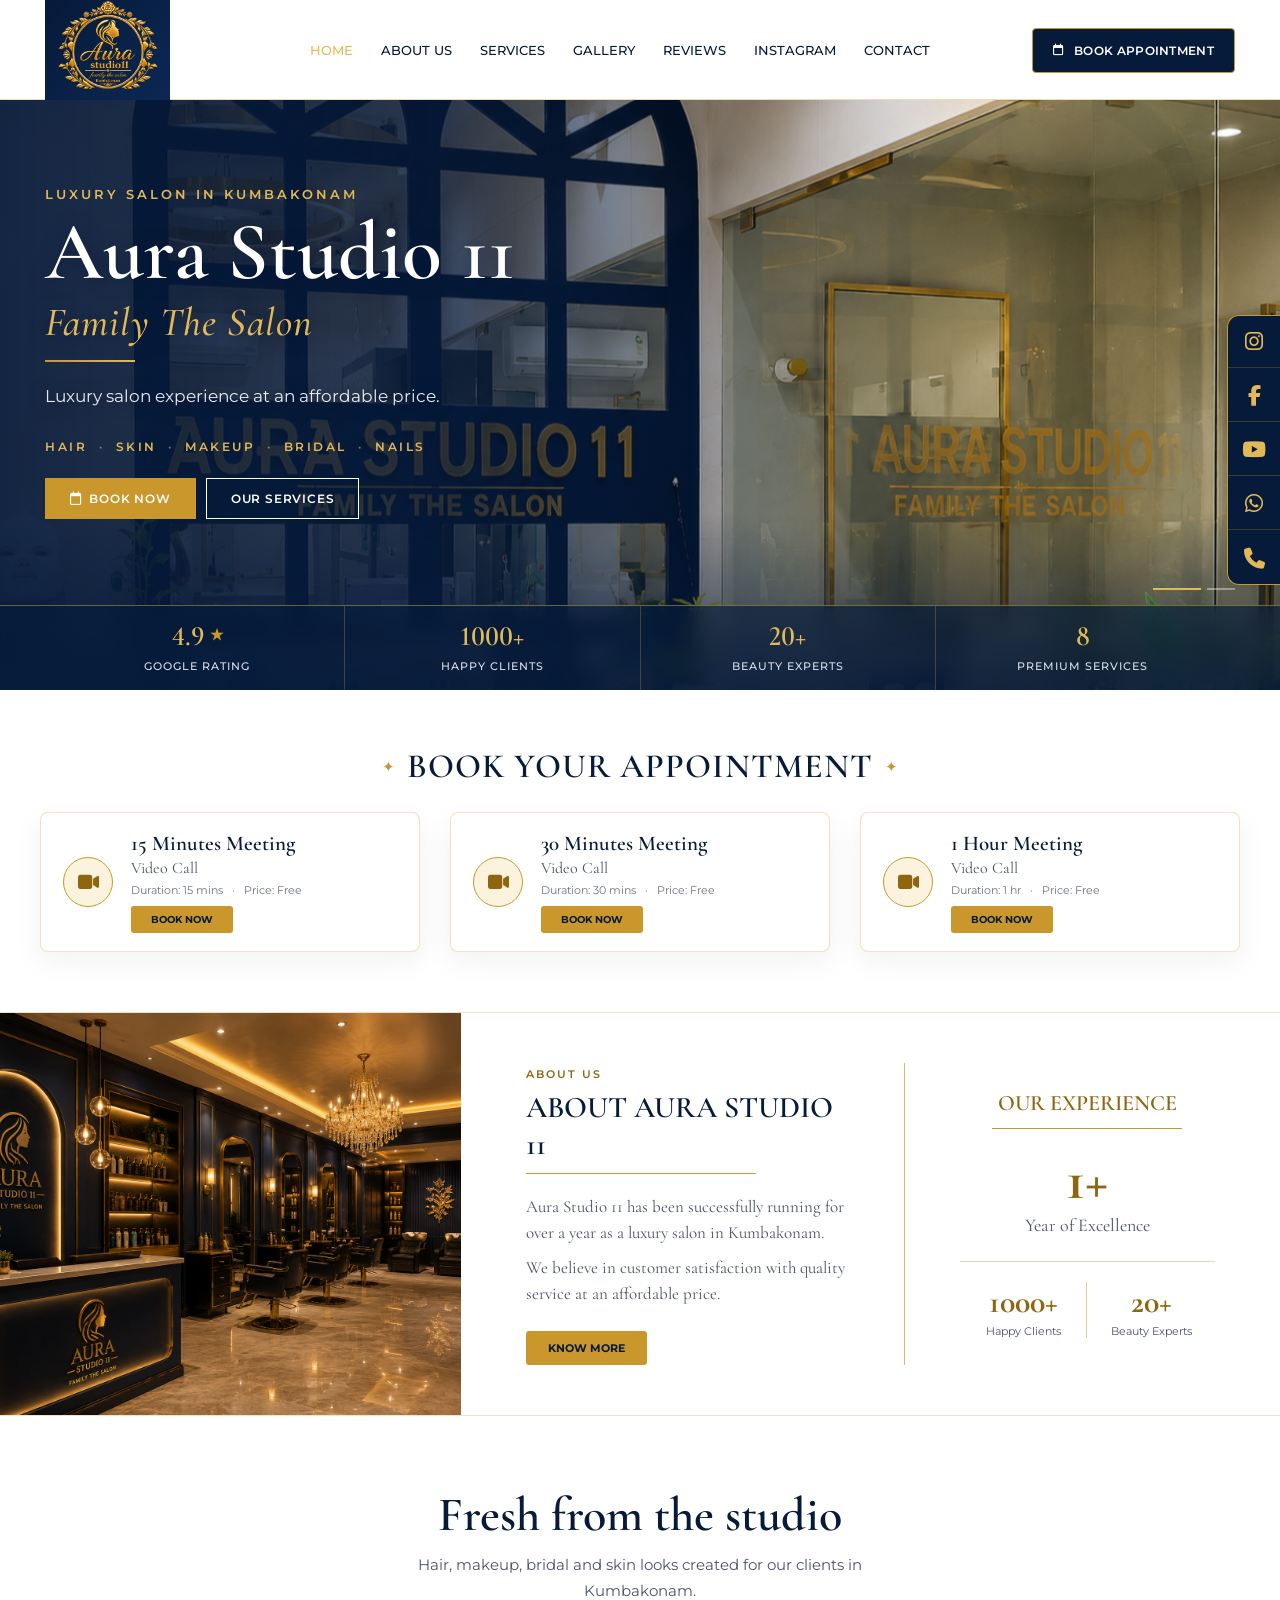
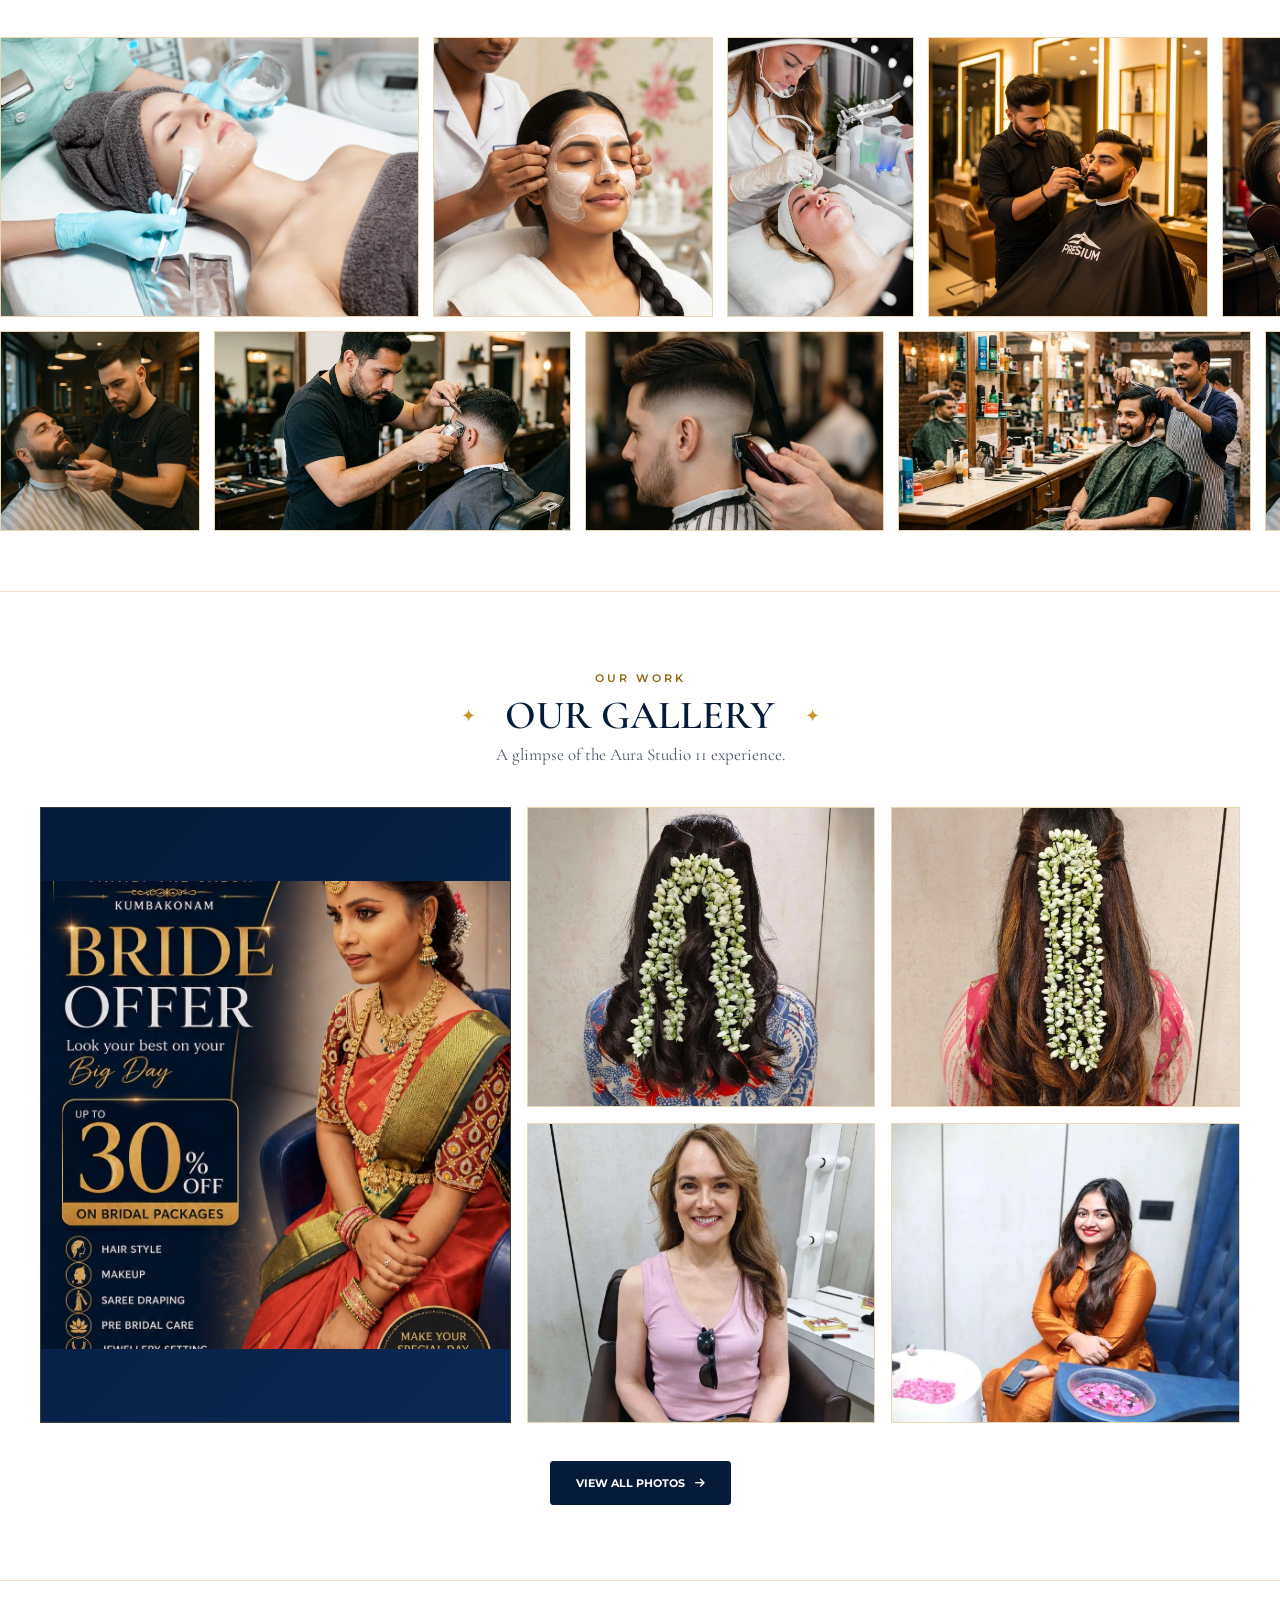
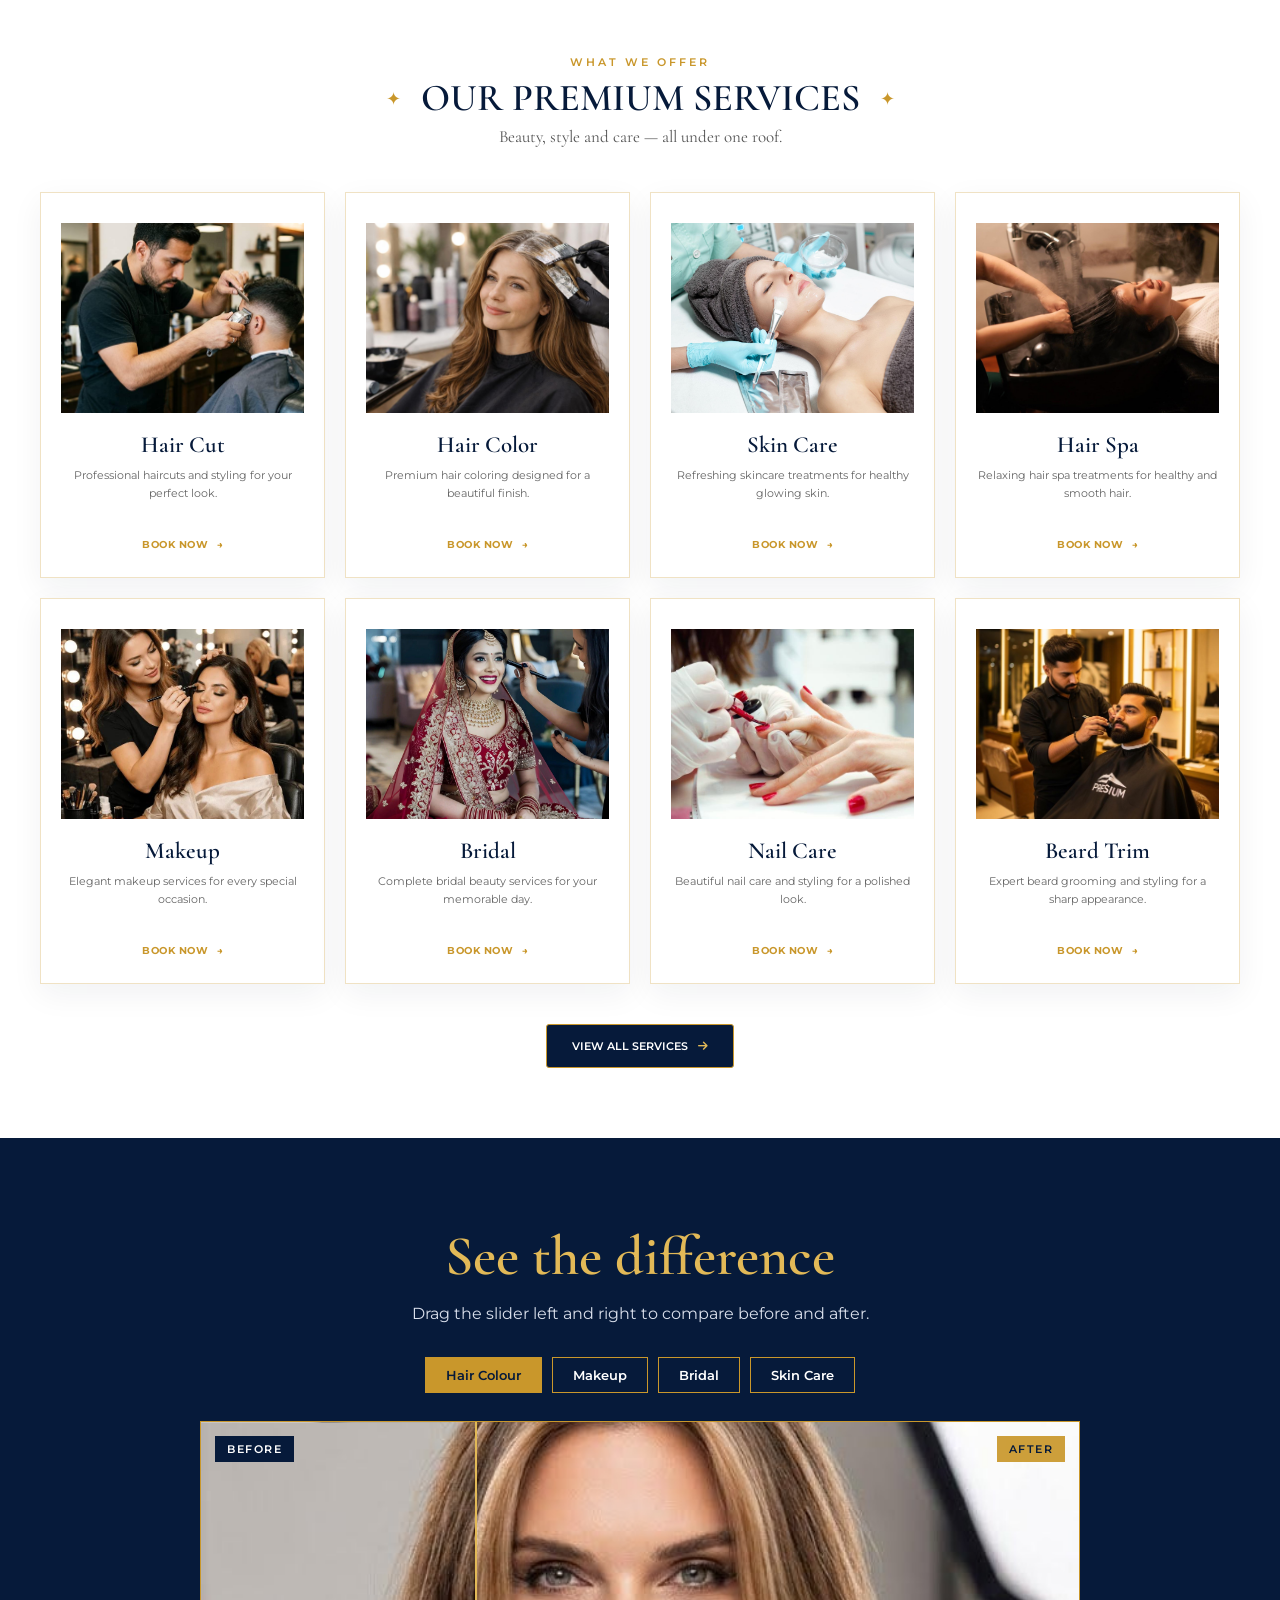
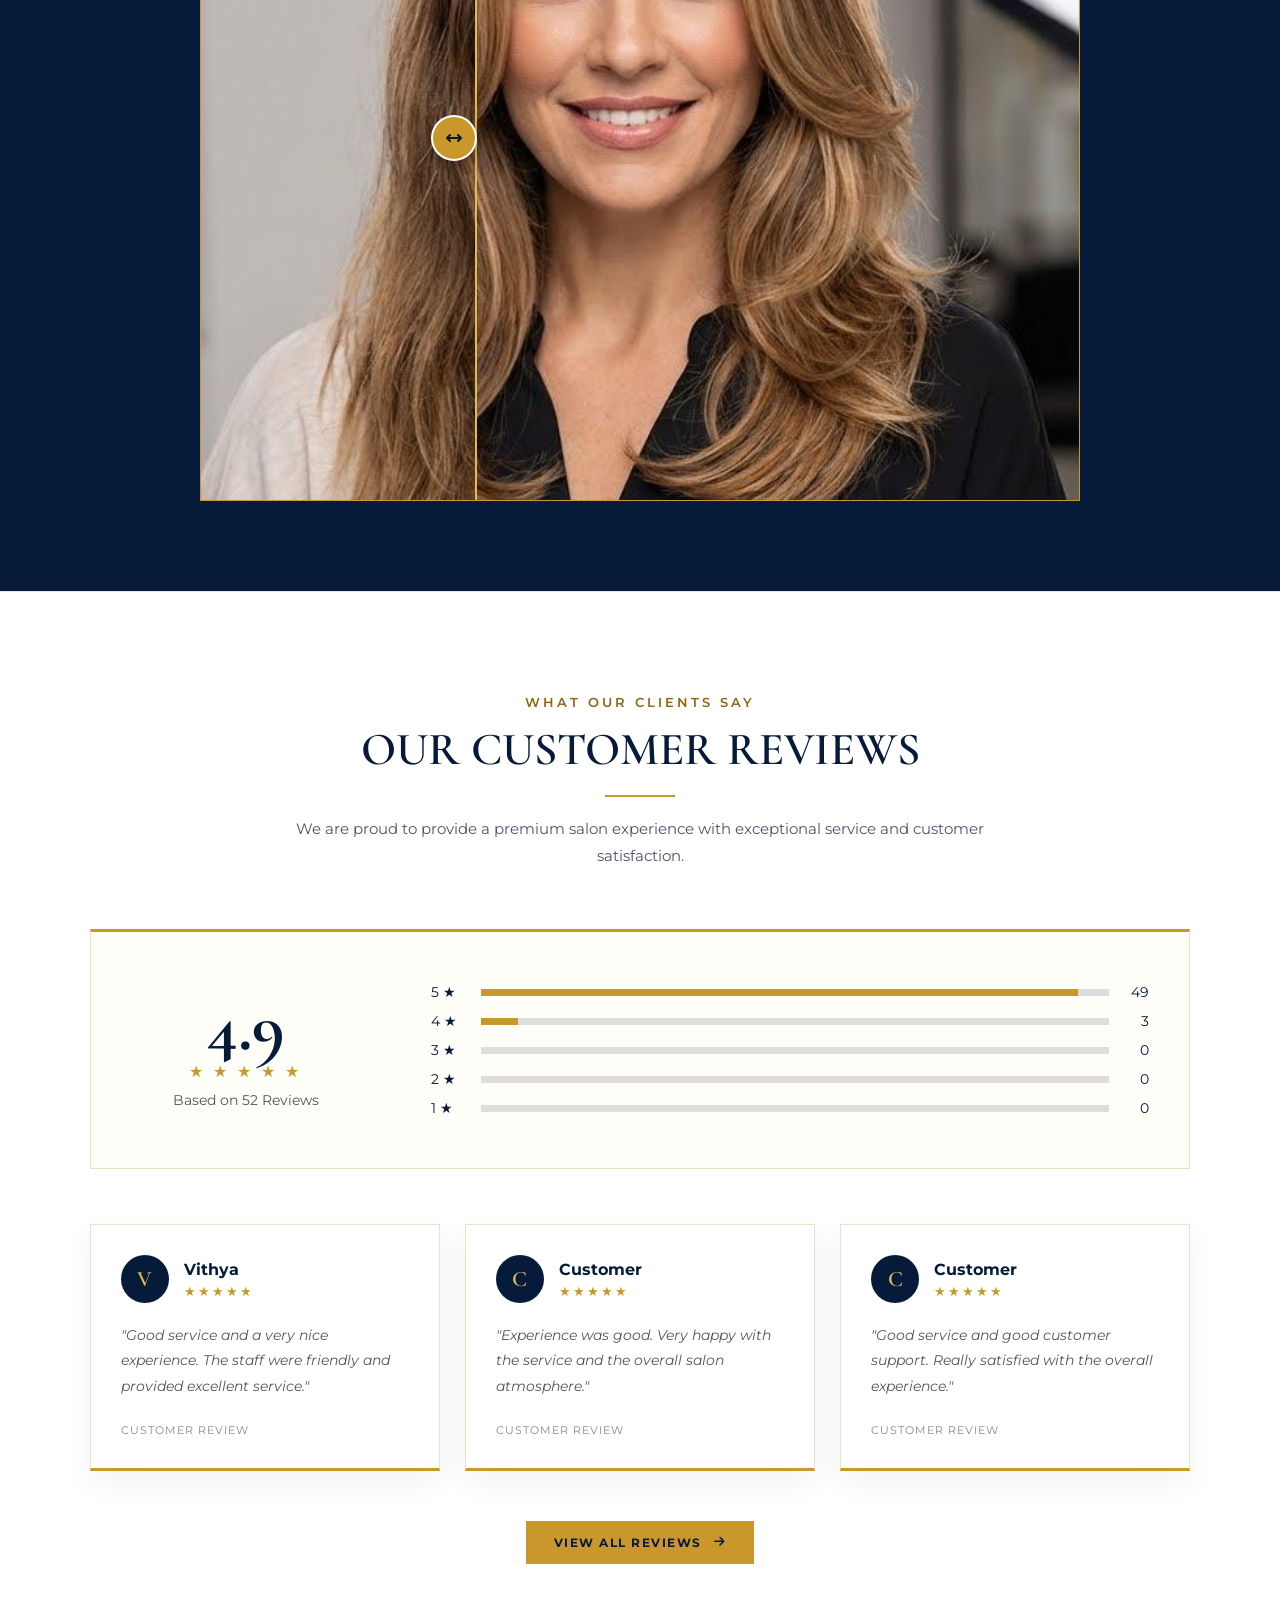
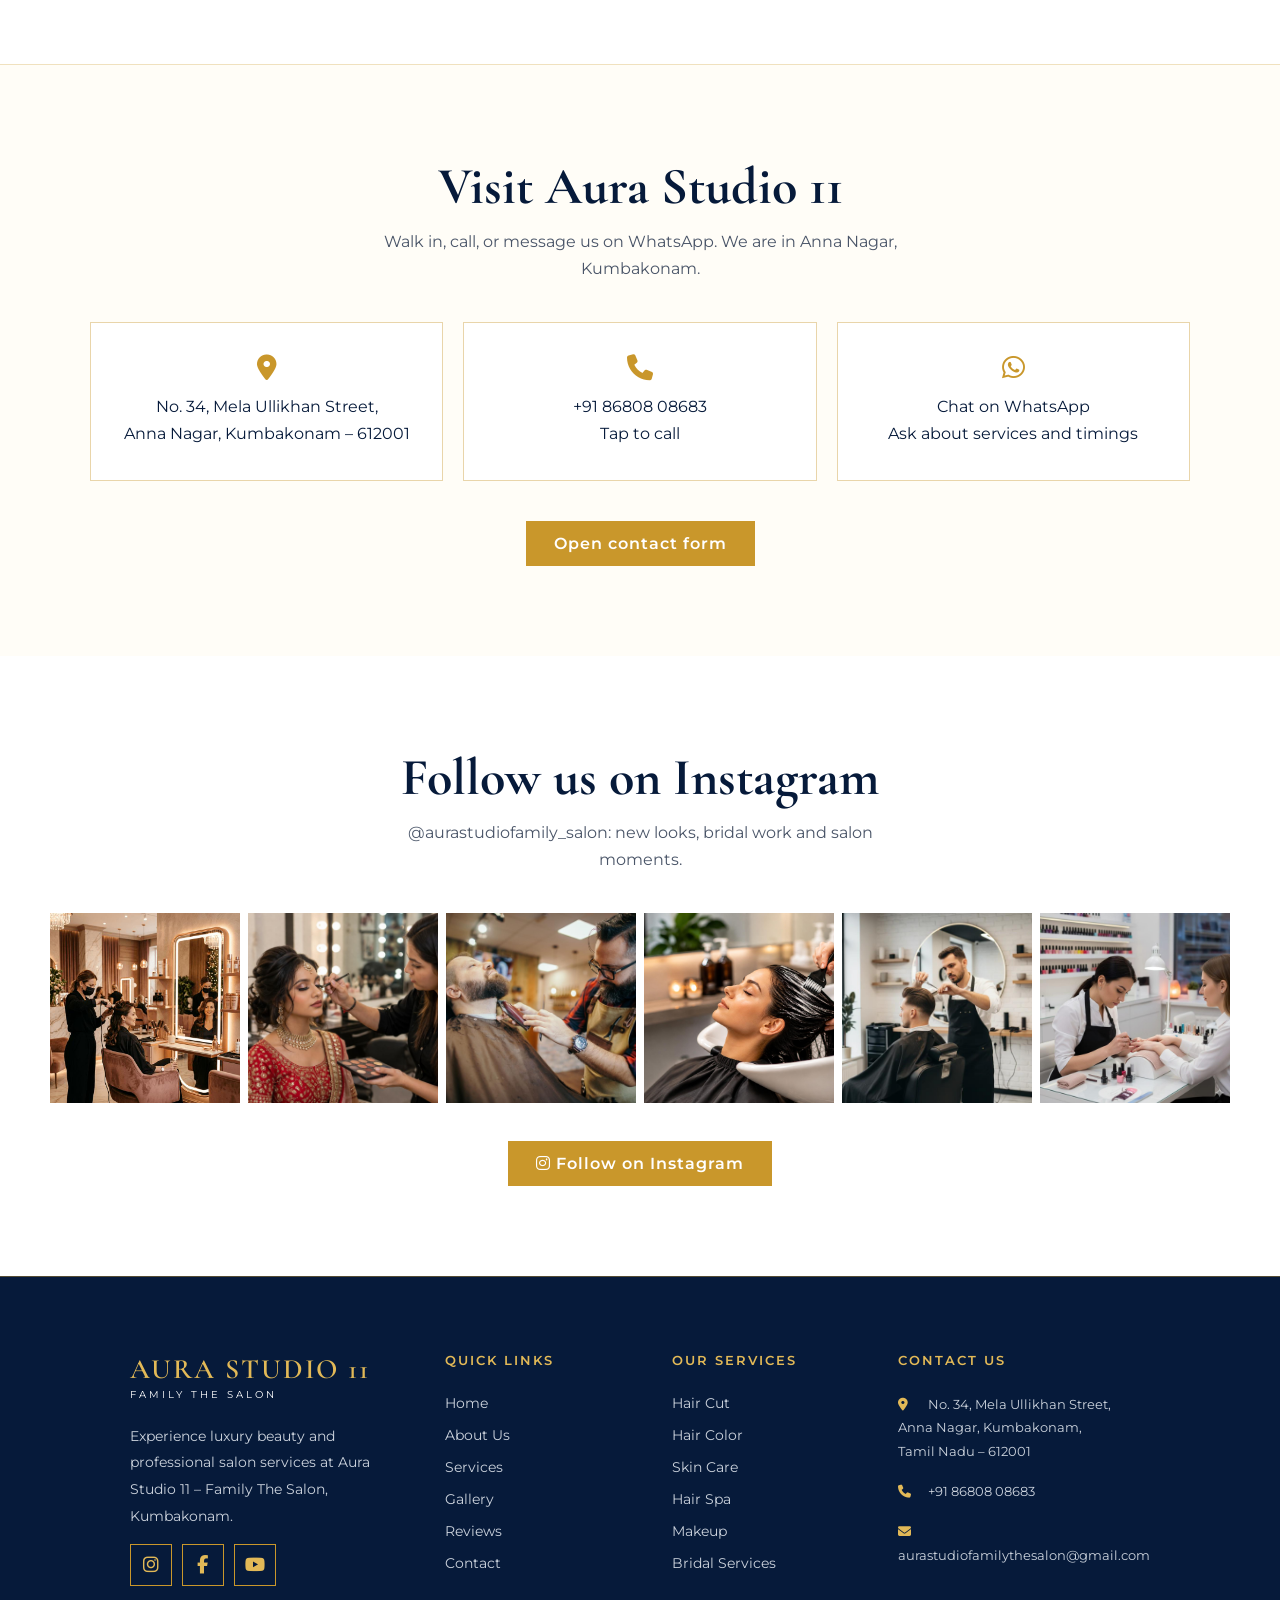
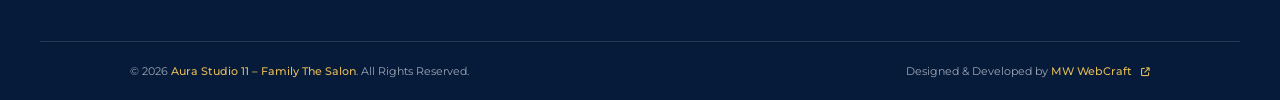
<file: index.html>
<!DOCTYPE html>
<html lang="en">
<head>
    <meta charset="UTF-8">
    <meta name="viewport" content="width=device-width, initial-scale=1.0">

    <title>Aura Studio 11 | Family The Salon</title>
    <meta name="description" content="Aura Studio 11 – Family The Salon, Kumbakonam. Hair cut, colour, hair spa, skin care, makeup, bridal, nail care and beard trim at affordable prices.">
    <link rel="icon" href="images/logo.png">

    <link rel="stylesheet" href="style.css">
<link rel="stylesheet" href="premium.css">
<link rel="stylesheet" href="balance.css">

    <!-- Google Font -->
    <link rel="preconnect" href="https://fonts.googleapis.com">
    <link rel="preconnect" href="https://fonts.gstatic.com" crossorigin>
    <link href="https://fonts.googleapis.com/css2?family=Cormorant+Garamond:wght@400;500;600;700&family=Montserrat:wght@400;500;600&display=swap" rel="stylesheet">

    <!-- Icons -->
    <link rel="stylesheet"
          href="https://cdnjs.cloudflare.com/ajax/libs/font-awesome/6.5.2/css/all.min.css">
</head>

<body>

    <!-- Social sidebar is injected by main.js (all pages) -->

<!-- ================= HEADER ================= -->

    <header class="header">

        <div class="header-container">

            <!-- LOGO -->
            <a href="#" class="logo">
                <img src="images/logo.png" alt="Aura Studio 11">
            </a>

            <!-- DESKTOP NAVIGATION -->
            <nav class="navbar">

                <a href="#" class="nav-link active">HOME</a>
                <a href="#about" class="nav-link">ABOUT US</a>
                <a href="services.html" class="nav-link">SERVICES</a>
                <a href="gallery.html" class="nav-link">GALLERY</a>
                <a href="#reviews" class="nav-link">REVIEWS</a>
                <a href="#instagram" class="nav-link">INSTAGRAM</a>
                <a href="contact.html" class="nav-link">CONTACT</a>

            </nav>

            <!-- BOOK BUTTON -->
            <a href="contact.html#c-form" class="book-btn">
                <i class="fa-regular fa-calendar"></i>
                <span>BOOK APPOINTMENT</span>
            </a>

            <!-- MOBILE MENU -->
            <button class="menu-btn" id="menuBtn">
                <i class="fa-solid fa-bars"></i>
            </button>

        </div>

        <!-- MOBILE NAV -->
        <div class="mobile-menu" id="mobileMenu">

            <a href="#">HOME</a>
            <a href="#about">ABOUT US</a>
            <a href="services.html">SERVICES</a>
            <a href="gallery.html">GALLERY</a>
            <a href="#reviews">REVIEWS</a>
            <a href="#instagram">INSTAGRAM</a>
            <a href="contact.html">CONTACT</a>

            <a href="contact.html#c-form" class="mobile-book">
                <i class="fa-regular fa-calendar"></i>
                BOOK APPOINTMENT
            </a>

        </div>

    </header>


    <!-- ================= END HEADER ================= -->


    <script>

        const menuBtn = document.getElementById("menuBtn");
        const mobileMenu = document.getElementById("mobileMenu");

        menuBtn.addEventListener("click", function () {
            mobileMenu.classList.toggle("show");

            if (mobileMenu.classList.contains("show")) {
                menuBtn.innerHTML = '<i class="fa-solid fa-xmark"></i>';
                document.body.classList.add("menu-open");
            } else {
                menuBtn.innerHTML = '<i class="fa-solid fa-bars"></i>';
                document.body.classList.remove("menu-open");
            }
        });

        document.querySelectorAll(".mobile-menu a").forEach(function (link) {
            link.addEventListener("click", function () {
                mobileMenu.classList.remove("show");
                menuBtn.innerHTML = '<i class="fa-solid fa-bars"></i>';
                document.body.classList.remove("menu-open");
            });
        });

    </script>

    <!-- ================= HERO SECTION ================= -->

<section class="ah" id="home">
  <div class="ah-slides">
    <img class="on" src="images/salon.png" alt="Aura Studio 11 salon interior">
    <img src="images/salon1.png" alt="Aura Studio 11 hair styling">
  </div>
  <div class="ah-shade"></div>
  <div class="ah-dots" id="ahDots" aria-label="Hero slides"></div>
  <div class="ah-body">
    <p class="ah-tag">LUXURY SALON IN KUMBAKONAM</p>
    <h1>Aura Studio 11</h1>
    <h2>Family The Salon</h2>
    <div class="ah-line"></div>
    <p class="ah-sub">Luxury salon experience at an affordable price.</p>
    <p class="ah-meta">Hair <i>·</i> Skin <i>·</i> Makeup <i>·</i> Bridal <i>·</i> Nails</p>
    <div class="ah-cta">
      <a class="ah-book" href="contact.html#c-form"><i class="fa-regular fa-calendar"></i>&nbsp; Book Now</a>
      <a class="ah-more" href="services.html">Our Services</a>
    </div>
  </div>
  <div class="ah-strip">
    <div><strong>4.9<small>★</small></strong><span>Google Rating</span></div>
    <div><strong>1000+</strong><span>Happy Clients</span></div>
    <div><strong>20+</strong><span>Beauty Experts</span></div>
    <div><strong>8</strong><span>Premium Services</span></div>
  </div>
</section>

<!-- ================= END HERO ================= -->

<!-- ================= BOOKING SECTION ================= -->

<section class="booking-section" id="booking">

    <div class="booking-container">

        <div class="section-heading">
            <span>✦</span>
            <h2>BOOK YOUR APPOINTMENT</h2>
            <span>✦</span>
        </div>

        <div class="booking-cards">

            <!-- 15 MINUTES -->
            <div class="booking-card">

                <div class="booking-icon">
                    <i class="fa-solid fa-video"></i>
                </div>

                <div class="booking-content">
                    <h3>15 Minutes Meeting</h3>

                    <p class="meeting-type">
                        Video Call
                    </p>

                    <p class="booking-details">
                        Duration: 15 mins &nbsp; · &nbsp; Price: Free
                    </p>

                    <a href="contact.html#c-form" class="booking-btn">
                        BOOK NOW
                    </a>
                </div>

            </div>


            <!-- 30 MINUTES -->
            <div class="booking-card">

                <div class="booking-icon">
                    <i class="fa-solid fa-video"></i>
                </div>

                <div class="booking-content">
                    <h3>30 Minutes Meeting</h3>

                    <p class="meeting-type">
                        Video Call
                    </p>

                    <p class="booking-details">
                        Duration: 30 mins &nbsp; · &nbsp; Price: Free
                    </p>

                    <a href="contact.html#c-form" class="booking-btn">
                        BOOK NOW
                    </a>
                </div>

            </div>


            <!-- 1 HOUR -->
            <div class="booking-card">

                <div class="booking-icon">
                    <i class="fa-solid fa-video"></i>
                </div>

                <div class="booking-content">
                    <h3>1 Hour Meeting</h3>

                    <p class="meeting-type">
                        Video Call
                    </p>

                    <p class="booking-details">
                        Duration: 1 hr &nbsp; · &nbsp; Price: Free
                    </p>

                    <a href="contact.html#c-form" class="booking-btn">
                        BOOK NOW
                    </a>
                </div>

            </div>

        </div>

    </div>

</section>

<!-- ================= END BOOKING ================= -->

<!-- ================= ABOUT SECTION ================= -->

<section class="about-section" id="about">

    <div class="about-container">

        <!-- LEFT IMAGE -->
        <div class="about-image">
            <img src="images/about-us.png"
                 alt="Aura Studio 11 Interior">
        </div>


        <!-- RIGHT CONTENT -->
        <div class="about-content">

            <div class="about-text">

                <span class="about-label">ABOUT US</span>

                <h2>
                    ABOUT AURA STUDIO 11
                </h2>

                <div class="about-line"></div>

                <p>
                    Aura Studio 11 has been successfully
                    running for over a year as a luxury
                    salon in Kumbakonam.
                </p>

                <p>
                    We believe in customer satisfaction
                    with quality service at an affordable price.
                </p>

                <a href="#services" class="about-btn">
                    KNOW MORE
                </a>

            </div>


            <!-- EXPERIENCE -->
            <div class="experience">

                <span class="experience-label">
                    OUR EXPERIENCE
                </span>

                <div class="experience-line"></div>

                <div class="experience-main">
                    <strong>1+</strong>
                    <span>Year of Excellence</span>
                </div>

                <div class="experience-stats">

                    <div class="stat">
                        <strong>1000+</strong>
                        <span>Happy Clients</span>
                    </div>

                    <div class="stat">
                        <strong>20+</strong>
                        <span>Beauty Experts</span>
                    </div>

                </div>

            </div>

        </div>

    </div>

</section>

<!-- ================= END ABOUT SECTION ================= -->

<!-- ================= PHOTO MARQUEE ================= -->
<section class="mq-sec" id="looks" aria-label="Photo strip">
  <div class="mq-head"><h2>Fresh from the studio</h2><p>Hair, makeup, bridal and skin looks created for our clients in Kumbakonam.</p></div>
  <div class="mq-row" id="mqA"><div class="mq-track">
<figure><img src="images/facial.jpg" alt="Facial treatment" loading="lazy"></figure>
<figure><img src="images/facial1.jpg" alt="Facial care" loading="lazy"></figure>
<figure><img src="images/facial2.jpg" alt="Skin care treatment" loading="lazy"></figure>
<figure><img src="images/men-groom.jpg" alt="Men's grooming" loading="lazy"></figure>
<figure><img src="images/men-groom1.jpg" alt="Men's beard styling" loading="lazy"></figure>
</div></div>
  <div class="mq-row" id="mqB"><div class="mq-track">
<figure><img src="images/men-groom2.jpg" alt="Men's grooming service" loading="lazy"></figure>
<figure><img src="images/men-haircut.jpg" alt="Men's haircut" loading="lazy"></figure>
<figure><img src="images/men-haircut1.jpg" alt="Men's hair styling" loading="lazy"></figure>
<figure><img src="images/men-haircut2.jpg" alt="Men's haircut and styling" loading="lazy"></figure>
</div></div>
</section>

<!-- ================= GALLERY SECTION ================= -->

<section class="gallery-section" id="gallery">

    <div class="gallery-container">

        <!-- HEADING -->
        <div class="gallery-heading">

            <span>✦</span>

            <div>
                <span class="gallery-label">OUR WORK</span>
                <h2>OUR GALLERY</h2>
                <p>
                    A glimpse of the Aura Studio 11 experience.
                </p>
            </div>

            <span>✦</span>

        </div>


        <!-- GALLERY GRID -->
        <div class="gallery-grid">

            <div class="gallery-item gallery-large">
                <img src="images/client5.webp"
                     alt="Aura Studio 11 Salon">
            </div>

            <div class="gallery-item">
                <img src="images/client3.webp"
                     alt="Aura Studio 11">
            </div>

            <div class="gallery-item">
                <img src="images/client2.webp"
                     alt="Salon Interior">
            </div>

            <div class="gallery-item">
                <img src="images/client4.webp"
                     alt="Salon Service">
            </div>

            <div class="gallery-item">
                <img src="images/client.webp"
                     alt="Beauty Service">
            </div>

        </div>


        <!-- BUTTON -->
        <div class="gallery-bottom">

            <a href="gallery.html" class="gallery-btn">
                VIEW ALL PHOTOS
                <i class="fa-solid fa-arrow-right"></i>
            </a>

        </div>

    </div>

</section>

<!-- ================= END GALLERY ================= -->


<!-- ================= SERVICES SECTION ================= -->

<section class="services-section" id="services">

    <div class="services-container">

        <!-- HEADING -->
        <div class="services-heading">

            <span class="heading-decoration">✦</span>

            <div>
                <span class="section-label">WHAT WE OFFER</span>
                <h2>OUR PREMIUM SERVICES</h2>
                <p>
                    Beauty, style and care — all under one roof.
                </p>
            </div>

            <span class="heading-decoration">✦</span>

        </div>


        <!-- SERVICES GRID -->
        <div class="services-grid">

            <!-- 1 -->
            <div class="service-card">

                <img class="service-photo" src="images/men-haircut.jpg" alt="Hair Cut" loading="lazy">
<div class="service-icon">
                    <i class="fa-solid fa-scissors"></i>
                </div>

                <h3>Hair Cut</h3>

                <p>
                    Professional haircuts and styling
                    for your perfect look.
                </p>

                <a href="contact.html?service=Hair%20Cut#c-form">BOOK NOW <span>→</span></a>

            </div>


            <!-- 2 -->
            <div class="service-card">

                <img class="service-photo" src="images/hair-color1.jpg" alt="Hair Color" loading="lazy">
<div class="service-icon">
                    <i class="fa-solid fa-palette"></i>
                </div>

                <h3>Hair Color</h3>

                <p>
                    Premium hair coloring designed
                    for a beautiful finish.
                </p>

                <a href="contact.html?service=Hair%20Color#c-form">BOOK NOW <span>→</span></a>

            </div>


            <!-- 3 -->
            <div class="service-card">

                <img class="service-photo" src="images/facial.jpg" alt="Skin Care" loading="lazy">
<div class="service-icon">
                    <i class="fa-solid fa-face-smile"></i>
                </div>

                <h3>Skin Care</h3>

                <p>
                    Refreshing skincare treatments
                    for healthy glowing skin.
                </p>

                <a href="contact.html?service=Skin%20Care#c-form">BOOK NOW <span>→</span></a>

            </div>


            <!-- 4 -->
            <div class="service-card">

                <img class="service-photo" src="images/hair-spa.jpg" alt="Hair Spa" loading="lazy">
<div class="service-icon">
                    <i class="fa-solid fa-spa"></i>
                </div>

                <h3>Hair Spa</h3>

                <p>
                    Relaxing hair spa treatments
                    for healthy and smooth hair.
                </p>

                <a href="contact.html?service=Hair%20Spa#c-form">BOOK NOW <span>→</span></a>

            </div>


            <!-- 5 -->
            <div class="service-card">

                <img class="service-photo" src="images/mackup.jpg" alt="Makeup" loading="lazy">
<div class="service-icon">
                    <i class="fa-solid fa-wand-magic-sparkles"></i>
                </div>

                <h3>Makeup</h3>

                <p>
                    Elegant makeup services for
                    every special occasion.
                </p>

                <a href="contact.html?service=Makeup#c-form">BOOK NOW <span>→</span></a>

            </div>


            <!-- 6 -->
            <div class="service-card">

                <img class="service-photo" src="images/bridal.jpg" alt="Bridal" loading="lazy">
<div class="service-icon">
                    <i class="fa-solid fa-ring"></i>
                </div>

                <h3>Bridal</h3>

                <p>
                    Complete bridal beauty services
                    for your memorable day.
                </p>

                <a href="contact.html?service=Bridal#c-form">BOOK NOW <span>→</span></a>

            </div>


            <!-- 7 -->
            <div class="service-card">

                <img class="service-photo" src="images/nail-care.jpg" alt="Nail Care" loading="lazy">
<div class="service-icon">
                    <i class="fa-solid fa-hand-sparkles"></i>
                </div>

                <h3>Nail Care</h3>

                <p>
                    Beautiful nail care and styling
                    for a polished look.
                </p>

                <a href="contact.html?service=Nail%20Care#c-form">BOOK NOW <span>→</span></a>

            </div>


            <!-- 8 -->
            <div class="service-card">

                <img class="service-photo" src="images/men-groom.jpg" alt="Beard Trim" loading="lazy">
<div class="service-icon">
                    <i class="fa-solid fa-user-tie"></i>
                </div>

                <h3>Beard Trim</h3>

                <p>
                    Expert beard grooming and styling
                    for a sharp appearance.
                </p>

                <a href="contact.html?service=Beard%20Trim#c-form">BOOK NOW <span>→</span></a>

            </div>

        </div>


        <!-- VIEW ALL -->
        <div class="services-bottom">

            <a href="services.html" class="view-services-btn">
                VIEW ALL SERVICES
                <i class="fa-solid fa-arrow-right"></i>
            </a>

        </div>

    </div>

</section>

<!-- ================= END SERVICES ================= -->

<!-- ================= BEFORE / AFTER ================= -->
<section class="ba-sec" id="transformations">
  <h2>See the difference</h2>
  <p>Drag the slider left and right to compare before and after.</p>
  <div class="ba-tabs" id="baTabs">
<button type="button" class="on" data-before="images/before-hair-color.jpg" data-after="images/after-hair-color.jpg">Hair Colour</button>
<button type="button" data-before="images/before-makeup.jpg" data-after="images/after-makeup.jpg">Makeup</button>
<button type="button" data-before="images/bridal-before.jpg" data-after="images/bridal-after.jpg">Bridal</button>
<button type="button" data-before="images/skincare-before.jpg" data-after="images/skincare-after.jpg">Skin Care</button>
</div>
  <div class="ba" id="ba">
    <img class="ba-after" src="images/after-hair-color.jpg" alt="Hair colour after">
    <img class="ba-before" src="images/before-hair-color.jpg" alt="Hair colour before">
    <span class="ba-tag b">Before</span><span class="ba-tag a">After</span>
    <div class="ba-line"></div>
    <input type="range" min="0" max="100" value="50" aria-label="Compare before and after">
    <div class="ba-knob"><i class="fa-solid fa-arrows-left-right"></i></div>
  </div>
</section>

<!-- ================= REVIEWS SECTION ================= -->
<section class="reviews-section" id="reviews">

    <div class="reviews-container">

        <!-- Section Heading -->
        <div class="reviews-heading">
            <span>WHAT OUR CLIENTS SAY</span>
            <h2>OUR CUSTOMER REVIEWS</h2>
            <div class="heading-line"></div>
            <p>
                We are proud to provide a premium salon experience with
                exceptional service and customer satisfaction.
            </p>
        </div>

        <!-- Rating Summary -->
        <div class="rating-summary">

            <div class="overall-rating">
                <h3>4.9</h3>

                <div class="stars">
                    ★ ★ ★ ★ ★
                </div>

                <p>Based on 52 Reviews</p>
            </div>

            <div class="rating-details">

                <div class="rating-row">
                    <span>5 ★</span>
                    <div class="rating-bar">
                        <div class="rating-fill rating-95"></div>
                    </div>
                    <span>49</span>
                </div>

                <div class="rating-row">
                    <span>4 ★</span>
                    <div class="rating-bar">
                        <div class="rating-fill rating-6"></div>
                    </div>
                    <span>3</span>
                </div>

                <div class="rating-row">
                    <span>3 ★</span>
                    <div class="rating-bar">
                        <div class="rating-fill rating-0"></div>
                    </div>
                    <span>0</span>
                </div>

                <div class="rating-row">
                    <span>2 ★</span>
                    <div class="rating-bar">
                        <div class="rating-fill rating-0"></div>
                    </div>
                    <span>0</span>
                </div>

                <div class="rating-row">
                    <span>1 ★</span>
                    <div class="rating-bar">
                        <div class="rating-fill rating-0"></div>
                    </div>
                    <span>0</span>
                </div>

            </div>

        </div>

        <!-- Review Cards -->
        <div class="reviews-grid">

            <div class="review-card">

                <div class="review-top">
                    <div class="review-avatar">V</div>

                    <div>
                        <h4>Vithya</h4>
                        <div class="review-stars">★★★★★</div>
                    </div>
                </div>

                <p>
                    "Good service and a very nice experience.
                    The staff were friendly and provided excellent service."
                </p>

                <span class="review-date">Customer Review</span>

            </div>


            <div class="review-card">

                <div class="review-top">
                    <div class="review-avatar">C</div>

                    <div>
                        <h4>Customer</h4>
                        <div class="review-stars">★★★★★</div>
                    </div>
                </div>

                <p>
                    "Experience was good. Very happy with the service
                    and the overall salon atmosphere."
                </p>

                <span class="review-date">Customer Review</span>

            </div>


            <div class="review-card">

                <div class="review-top">
                    <div class="review-avatar">C</div>

                    <div>
                        <h4>Customer</h4>
                        <div class="review-stars">★★★★★</div>
                    </div>
                </div>

                <p>
                    "Good service and good customer support.
                    Really satisfied with the overall experience."
                </p>

                <span class="review-date">Customer Review</span>

            </div>

        </div>

        <!-- Google Reviews Button -->
        <div class="reviews-button">
            <a href="https://maps.app.goo.gl/iXaYTH5WP91qxZ3i7"
               target="_blank">
                VIEW ALL REVIEWS
                <i class="fas fa-arrow-right"></i>
            </a>
        </div>

    </div>

</section>


<!-- ================= CONTACT SECTION ================= -->
<section class="contact-sec" id="contact">
  <h2>Visit Aura Studio 11</h2>
  <p>Walk in, call, or message us on WhatsApp. We are in Anna Nagar, Kumbakonam.</p>
  <div class="ct-cards">
    <a href="contact.html"><i class="fas fa-map-marker-alt"></i>No. 34, Mela Ullikhan Street,<br>Anna Nagar, Kumbakonam – 612001</a>
    <a href="tel:+918680808683"><i class="fas fa-phone"></i>+91 86808 08683<br>Tap to call</a>
    <a href="https://wa.me/918680808683" target="_blank"><i class="fab fa-whatsapp"></i>Chat on WhatsApp<br>Ask about services and timings</a>
  </div>
  <a href="contact.html#c-form" class="btn-gold">Open contact form</a>
</section>

<!-- ================= INSTAGRAM SECTION ================= -->
<section class="ig-sec" id="instagram">
  <h2>Follow us on Instagram</h2>
  <p>@aurastudiofamily_salon: new looks, bridal work and salon moments.</p>
  <div class="ig-grid"><a href="https://www.instagram.com/aurastudiofamily_salon" target="_blank" rel="noopener" aria-label="Open Instagram"><img src="images/insta1.jpg" alt="Aura Studio 11 on Instagram" loading="lazy"></a><a href="https://www.instagram.com/aurastudiofamily_salon" target="_blank" rel="noopener" aria-label="Open Instagram"><img src="images/insta2.jpg" alt="Aura Studio 11 on Instagram" loading="lazy"></a><a href="https://www.instagram.com/aurastudiofamily_salon" target="_blank" rel="noopener" aria-label="Open Instagram"><img src="images/insta3.jpg" alt="Aura Studio 11 on Instagram" loading="lazy"></a><a href="https://www.instagram.com/aurastudiofamily_salon" target="_blank" rel="noopener" aria-label="Open Instagram"><img src="images/insta4.jpg" alt="Aura Studio 11 on Instagram" loading="lazy"></a><a href="https://www.instagram.com/aurastudiofamily_salon" target="_blank" rel="noopener" aria-label="Open Instagram"><img src="images/insta5.jpg" alt="Aura Studio 11 on Instagram" loading="lazy"></a><a href="https://www.instagram.com/aurastudiofamily_salon" target="_blank" rel="noopener" aria-label="Open Instagram"><img src="images/insta6.jpg" alt="Aura Studio 11 on Instagram" loading="lazy"></a></div>
  <a href="https://www.instagram.com/aurastudiofamily_salon" target="_blank" rel="noopener" class="btn-gold"><i class="fab fa-instagram"></i> Follow on Instagram</a>
</section>

<!-- ================= FOOTER ================= -->
<footer class="footer">

    <div class="footer-container">

        <!-- Brand -->
        <div class="footer-column footer-brand">
            <div class="footer-logo">
                <span class="logo-main">AURA STUDIO 11</span>
                <span class="logo-sub">FAMILY THE SALON</span>
            </div>

            <p>
                Experience luxury beauty and professional salon services
                at Aura Studio 11 – Family The Salon, Kumbakonam.
            </p>

            <div class="footer-social">
                <a href="https://www.instagram.com/aurastudiofamily_salon?igsi=MTliZnpkYnI1dnU3bA=="
                   target="_blank" rel="noopener"
                   class="social-icon" aria-label="Instagram">
                    <i class="fab fa-instagram"></i>
                </a>
                <a href="https://www.facebook.com/share/19nfiT29yZ/"
                   target="_blank" rel="noopener"
                   class="social-icon fb" aria-label="Facebook">
                    <i class="fab fa-facebook-f"></i>
                </a>
                <a href="https://youtube.com/@aurastudio11familythesalon"
                   target="_blank" rel="noopener"
                   class="social-icon yt" aria-label="YouTube">
                    <i class="fab fa-youtube"></i>
                </a>
            </div>
        </div>


        <!-- Quick Links -->
        <div class="footer-column">

            <h3>QUICK LINKS</h3>

            <ul>
                <li><a href="#home">Home</a></li>
                <li><a href="#about">About Us</a></li>
                <li><a href="#services">Services</a></li>
                <li><a href="#gallery">Gallery</a></li>
                <li><a href="#reviews">Reviews</a></li>
                <li><a href="contact.html">Contact</a></li>
            </ul>

        </div>


        <!-- Services -->
        <div class="footer-column">

            <h3>OUR SERVICES</h3>

            <ul>
                <li><a href="#services">Hair Cut</a></li>
                <li><a href="#services">Hair Color</a></li>
                <li><a href="#services">Skin Care</a></li>
                <li><a href="#services">Hair Spa</a></li>
                <li><a href="#services">Makeup</a></li>
                <li><a href="#services">Bridal Services</a></li>
            </ul>

        </div>


        <!-- Contact -->
        <div class="footer-column footer-contact">

            <h3>CONTACT US</h3>

            <p>
                <i class="fas fa-map-marker-alt"></i>
                No. 34, Mela Ullikhan Street,<br>
                Anna Nagar, Kumbakonam,<br>
                Tamil Nadu – 612001
            </p>

            <p>
                <i class="fas fa-phone"></i>
                <a href="tel:+918680808683">+91 86808 08683</a>
            </p>

            <p>
                <i class="fas fa-envelope"></i>
                <a href="mailto:aurastudiofamilythesalon@gmail.com">
                    aurastudiofamilythesalon@gmail.com
                </a>
            </p>

        </div>

    </div>


    <!-- Footer Bottom -->
    <div class="footer-bottom">

        <p>
            © 2026 <strong>Aura Studio 11 – Family The Salon</strong>.
            All Rights Reserved.
        </p>

        <p>
            Designed &amp; Developed by
  <a href="https://wasim4k.github.io/mw-craft/"
     target="_blank"
     rel="noopener"
     class="mw-link">
    <strong>MW WebCraft</strong>
    <i class="fa-solid fa-arrow-up-right-from-square"></i>
  </a>
        </p>

    </div>

</footer>

<script src="main.js"></script>
</body>
</html>
</file>
<file: style.css>
/* ===============================
   ROOT COLORS
================================ */

:root {
    --navy: #061a3a;
    --navy-light: #0b2854;
    --gold: #c9972b;
    --gold-light: #e2b957;
    --cream: #faf8f2;
    --white: #ffffff;
}


/* ===============================
   BASIC RESET
================================ */

* {
    margin: 0;
    padding: 0;
    box-sizing: border-box;
}

html {
    scroll-behavior: smooth;
}

body {
    font-family: "Montserrat", sans-serif;
    background: var(--cream);
    color: var(--navy);
}

a {
    text-decoration: none;
}


/* ===============================
   HEADER
================================ */

.header {
    width: 100%;
    height: 92px;
    background: var(--white);
    border-bottom: 1px solid rgba(201, 151, 43, 0.35);
    position: sticky;
    top: 0;
    z-index: 1000;
}


/* ===============================
   HEADER CONTAINER
================================ */

.header-container {
    max-width: 1450px;
    height: 100%;
    margin: auto;

    padding: 0 45px;

    display: grid;
    grid-template-columns: 170px minmax(0, 1fr) 210px;
    align-items: center;
    column-gap: 20px;
}

.logo {
    display: flex;
    align-items: center;
    justify-content: flex-start;
    width: 170px;
    height: 92px;
    flex-shrink: 0;
}

.logo img {
    width: 125px;
    height: auto;
    display: block;
}

.navbar {
    display: flex;
    align-items: center;
    justify-content: center;
    gap: clamp(18px, 2.2vw, 32px);
    min-width: 0;
}

.nav-link {
    position: relative;
    white-space: nowrap;

    font-family: "Montserrat", sans-serif;
    font-size: 13px;
    font-weight: 500;

    color: var(--navy);

    padding: 35px 0;

    transition: 0.3s ease;
}

.book-btn {
    justify-self: end;
    white-space: nowrap;

    display: inline-flex;
    align-items: center;
    justify-content: center;
    gap: 10px;

    background: var(--navy);
    color: var(--white);

    padding: 14px 20px;

    border-radius: 4px;

    font-size: 12px;
    font-weight: 600;

    letter-spacing: 0.3px;

    border: 1px solid var(--gold);

    transition: 0.3s ease;
}


/* ===============================
   MOBILE BUTTON
================================ */

.menu-btn {
    display: none;

    width: 42px;
    height: 42px;

    border: 1px solid var(--gold);
    background: var(--navy);
    color: var(--gold-light);

    border-radius: 4px;

    font-size: 19px;

    cursor: pointer;
}


/* ===============================
   MOBILE MENU
================================ */

.mobile-menu {
    display: none;

    background: var(--navy);

    padding: 20px 25px;

    border-top: 1px solid var(--gold);
}

.mobile-menu a {
    display: block;

    color: var(--white);

    padding: 14px 5px;

    font-size: 13px;

    border-bottom: 1px solid rgba(255,255,255,0.1);
}

.mobile-menu a:hover {
    color: var(--gold-light);
}

.mobile-book {
    margin-top: 15px;

    background: var(--gold) !important;
    color: var(--navy) !important;

    text-align: center;

    border-radius: 4px;

    font-weight: 600;
}

.mobile-menu.show {
    display: block;
}


/* ===============================
   TABLET
================================ */

@media (max-width: 1150px) {

    .header-container {
        padding: 0 25px;
        grid-template-columns: 135px minmax(0, 1fr) 180px;
        column-gap: 12px;
    }

    .logo {
        width: 135px;
    }

    .logo img {
        width: 112px;
    }

    .navbar {
        gap: 16px;
    }

    .nav-link {
        font-size: 11px;
    }

    .book-btn {
        padding: 12px 13px;
        font-size: 11px;
    }

}


/* ===============================
   MOBILE
================================ */

@media (max-width: 980px) {

    .header {
        height: 78px;
    }

    .header-container {
        padding: 0 20px;
        display: flex;
        justify-content: space-between;
        column-gap: 0;
    }

    .logo {
        width: 120px;
    }

    .logo img {
        width: 105px;
    }

    .navbar,
    .book-btn {
        display: none;
    }

    .menu-btn {
        display: block;
    }

}


/* ===============================
   HERO SECTION
================================ */

.hero {
    background: var(--cream);
    overflow: hidden;
}

.hero-container {
    max-width: 1450px;
    min-height: 570px;
    margin: auto;

    display: grid;
    grid-template-columns: 47% 53%;
}


/* ===============================
   HERO CONTENT
================================ */

.hero-content {
    padding: 70px 45px 65px 70px;

    display: flex;
    flex-direction: column;
    justify-content: center;

    position: relative;
}


/* SMALL TITLE */

.hero-small-title {
    color: var(--navy);

    font-size: 15px;
    font-weight: 600;

    letter-spacing: 2px;

    margin-bottom: 15px;
}


/* MAIN TITLE */

.hero-content h1 {
    font-family: "Cormorant Garamond", serif;

    color: var(--navy);

    font-size: clamp(55px, 5vw, 78px);

    font-weight: 600;

    line-height: 0.95;

    margin-bottom: 4px;
}


/* SCRIPT TITLE */

.hero-content h2 {
    font-family: "Cormorant Garamond", serif;

    color: var(--gold);

    font-size: clamp(38px, 4vw, 58px);

    font-weight: 500;

    font-style: italic;

    margin-bottom: 12px;
}


/* GOLD LINE */

.hero-line {
    width: 100%;
    max-width: 365px;

    height: 1px;

    background: var(--gold);

    margin-bottom: 22px;
}


/* DESCRIPTION */

.hero-content p {
    color: #26344d;

    font-family: "Cormorant Garamond", serif;

    font-size: 19px;

    line-height: 1.55;

    margin-bottom: 28px;
}


/* ===============================
   FEATURES
================================ */

.hero-features {
    display: flex;

    gap: 35px;

    margin-bottom: 32px;
}

.feature {
    display: flex;

    flex-direction: column;

    align-items: center;

    text-align: center;

    min-width: 65px;
}

.feature i {
    color: var(--gold);

    font-size: 25px;

    margin-bottom: 10px;
}

.feature span {
    color: var(--navy);

    font-size: 10px;

    line-height: 1.5;

    font-weight: 600;

    letter-spacing: 0.5px;
}


/* ===============================
   HERO BUTTON
================================ */

.hero-btn {
    width: fit-content;

    display: inline-flex;

    align-items: center;

    gap: 11px;

    padding: 15px 23px;

    background: var(--navy);

    color: var(--white);

    border: 1px solid var(--gold);

    border-radius: 4px;

    font-size: 13px;

    font-weight: 600;

    transition: 0.3s ease;
}

.hero-btn i {
    color: var(--gold-light);
}

.hero-btn:hover {
    background: var(--gold);

    color: var(--navy);
}

.hero-btn:hover i {
    color: var(--navy);
}


/* ===============================
   HERO IMAGE
================================ */

.hero-image {
    min-height: 570px;

    position: relative;

    overflow: hidden;

    border-radius: 55px 0 0 55px;
}

.hero-image::before {
    content: "";

    position: absolute;

    inset: 0;

    border-left: 2px solid var(--gold);

    z-index: 2;

    pointer-events: none;
}

.hero-image img {
    width: 100%;
    height: 100%;

    min-height: 570px;

    object-fit: cover;

    object-position: center;

    display: block;
}


/* ===============================
   TABLET
================================ */

@media (max-width: 1000px) {

    .hero-container {
        grid-template-columns: 1fr;
    }

    .hero-content {
        padding: 55px 35px;
    }

    .hero-image {
        min-height: 500px;

        border-radius: 0;
    }

    .hero-image img {
        min-height: 500px;
    }

}


/* ===============================
   MOBILE
================================ */

@media (max-width: 600px) {

    .hero-content {
        padding: 45px 22px;
    }

    .hero-content h1 {
        font-size: 48px;
    }

    .hero-content h2 {
        font-size: 38px;
    }

    .hero-content p {
        font-size: 17px;
    }

    .hero-features {
        gap: 15px;

        justify-content: space-between;
    }

    .feature i {
        font-size: 21px;
    }

    .feature span {
        font-size: 8px;
    }

    .hero-btn {
        width: 100%;

        justify-content: center;

        font-size: 12px;
    }

    .hero-image,
    .hero-image img {
        min-height: 380px;
    }

}

/* ===============================
   BOOKING SECTION
================================ */

.booking-section {
    background: var(--navy);
    padding: 30px 40px 38px;
    border-top: 1px solid var(--gold);
    border-bottom: 1px solid var(--gold);
}


/* HEADING */

.section-heading {
    display: flex;
    align-items: center;
    justify-content: center;
    gap: 12px;

    margin-bottom: 25px;
}

.section-heading h2 {
    font-family: "Cormorant Garamond", serif;

    color: var(--gold-light);

    font-size: 27px;
    font-weight: 600;

    letter-spacing: 1px;

    margin: 0;
}

.section-heading span {
    color: var(--gold);
    font-size: 15px;
}


/* CARDS CONTAINER */

.booking-cards {
    max-width: 1250px;

    margin: auto;

    display: grid;

    grid-template-columns: repeat(3, 1fr);

    gap: 30px;
}


/* CARD */

.booking-card {
    border: 1px solid rgba(201, 151, 43, 0.75);

    border-radius: 8px;

    padding: 18px 22px;

    min-height: 115px;

    display: flex;

    align-items: center;

    gap: 18px;

    background: rgba(255, 255, 255, 0.02);

    transition: 0.3s ease;
}

.booking-card:hover {
    background: rgba(255, 255, 255, 0.06);

    transform: translateY(-3px);
}


/* VIDEO ICON */

.booking-icon {
    width: 50px;
    height: 50px;

    flex-shrink: 0;

    border: 1px solid var(--gold);

    border-radius: 50%;

    display: flex;

    align-items: center;
    justify-content: center;
}

.booking-icon i {
    color: var(--gold-light);

    font-size: 19px;
}


/* CONTENT */

.booking-content h3 {
    font-family: "Cormorant Garamond", serif;

    color: var(--gold-light);

    font-size: 21px;

    font-weight: 600;

    margin-bottom: 2px;
}

.meeting-type {
    color: var(--white);

    font-family: "Cormorant Garamond", serif;

    font-size: 16px;

    margin-bottom: 5px;
}

.booking-details {
    color: #ddd;

    font-size: 10px;

    margin-bottom: 9px;
}


/* BOOK NOW */

.booking-btn {
    display: inline-block;

    background: var(--gold);

    color: var(--navy);

    padding: 7px 20px;

    border-radius: 3px;

    font-size: 10px;

    font-weight: 700;

    transition: 0.3s ease;
}

.booking-btn:hover {
    background: var(--gold-light);

    transform: translateY(-1px);
}


/* ===============================
   TABLET
================================ */

@media (max-width: 900px) {

    .booking-cards {
        grid-template-columns: 1fr;

        max-width: 600px;
    }

}


/* ===============================
   MOBILE
================================ */

@media (max-width: 600px) {

    .booking-section {
        padding: 28px 18px;
    }

    .section-heading h2 {
        font-size: 22px;
    }

    .booking-card {
        padding: 18px;
    }

    .booking-content h3 {
        font-size: 19px;
    }

    /* WHITE BACKGROUND ON MOBILE */
    .booking-section {
        background: var(--white);
    }

    .section-heading h2 {
        color: var(--navy);
    }

    .booking-card {
        background: rgba(6, 26, 58, 0.03);
        border: 1px solid rgba(201, 151, 43, 0.6);
    }

    .booking-icon {
        border: 1px solid var(--gold);
    }

    .booking-icon i {
        color: var(--gold);
    }

    .booking-content h3 {
        color: var(--navy);
    }

    .meeting-type {
        color: var(--navy-light);
    }

    .booking-details {
        color: #666;
    }

}

/* ===============================
   ABOUT SECTION
================================ */

.about-section {
    background: var(--navy);
    overflow: hidden;
}

.about-container {
    max-width: 1450px;
    margin: auto;

    display: grid;
    grid-template-columns: 36% 64%;

    min-height: 360px;
}


/* ===============================
   ABOUT IMAGE
================================ */

.about-image {
    height: 100%;
    min-height: 360px;

    overflow: hidden;
}

.about-image img {
    width: 100%;
    height: 100%;

    object-fit: cover;

    display: block;
}


/* ===============================
   RIGHT CONTENT
================================ */

.about-content {
    display: grid;

    grid-template-columns: 1.1fr 0.9fr;

    align-items: center;

    padding: 50px 65px;

    color: white;
}


/* ===============================
   ABOUT TEXT
================================ */

.about-text {
    padding-right: 55px;

    border-right: 1px solid rgba(201, 151, 43, 0.7);
}

.about-label {
    color: var(--gold-light);

    font-size: 11px;

    letter-spacing: 2px;
}

.about-text h2 {
    font-family: "Cormorant Garamond", serif;

    color: var(--gold-light);

    font-size: 30px;

    font-weight: 600;

    margin-top: 7px;
}

.about-line {
    width: 230px;

    height: 1px;

    background: var(--gold);

    margin: 10px 0 20px;
}

.about-text p {
    color: #f1f1f1;

    font-family: "Cormorant Garamond", serif;

    font-size: 17px;

    line-height: 1.5;

    margin-bottom: 10px;
}


/* KNOW MORE */

.about-btn {
    display: inline-block;

    margin-top: 15px;

    padding: 10px 22px;

    background: var(--gold);

    color: var(--navy);

    border-radius: 3px;

    font-size: 11px;

    font-weight: 700;

    transition: 0.3s ease;
}

.about-btn:hover {
    background: var(--gold-light);
}


/* ===============================
   EXPERIENCE
================================ */

.experience {
    padding-left: 55px;

    text-align: center;
}

.experience-label {
    color: var(--gold-light);

    font-family: "Cormorant Garamond", serif;

    font-size: 22px;

    font-weight: 600;
}

.experience-line {
    width: 190px;

    height: 1px;

    background: var(--gold);

    margin: 12px auto 22px;
}


/* MAIN EXPERIENCE */

.experience-main {
    display: flex;

    flex-direction: column;

    align-items: center;

    margin-bottom: 25px;
}

.experience-main strong {
    font-family: "Cormorant Garamond", serif;

    color: var(--gold-light);

    font-size: 58px;

    line-height: 1;
}

.experience-main span {
    font-family: "Cormorant Garamond", serif;

    color: white;

    font-size: 18px;

    margin-top: 5px;
}


/* STATS */

.experience-stats {
    display: grid;

    grid-template-columns: 1fr 1fr;

    border-top: 1px solid rgba(201, 151, 43, 0.4);

    padding-top: 20px;
}

.stat:first-child {
    border-right: 1px solid rgba(201, 151, 43, 0.5);
}

.stat {
    display: flex;

    flex-direction: column;

    align-items: center;
}

.stat strong {
    color: var(--gold-light);

    font-family: "Cormorant Garamond", serif;

    font-size: 32px;
}

.stat span {
    color: white;

    font-size: 11px;

    margin-top: 3px;
}


/* ===============================
   TABLET
================================ */

@media (max-width: 1000px) {

    .about-container {
        grid-template-columns: 1fr;
    }

    .about-image {
        min-height: 400px;
    }

    .about-content {
        padding: 50px 35px;
    }

}


/* ===============================
   MOBILE
================================ */

@media (max-width: 650px) {

    .about-image {
        min-height: 300px;
    }

    .about-content {
        grid-template-columns: 1fr;

        padding: 40px 22px;
    }

    .about-text {
        padding-right: 0;

        padding-bottom: 35px;

        border-right: none;

        border-bottom: 1px solid rgba(201, 151, 43, 0.6);
    }

    .about-text h2 {
        font-size: 27px;
    }

    .experience {
        padding-left: 0;

        padding-top: 35px;
    }

}

/* ===============================
   SERVICES SECTION
================================ */

.services-section {
    background: var(--cream);
    padding: 70px 40px;
}

.services-container {
    max-width: 1250px;
    margin: auto;
}


/* ===============================
   HEADING
================================ */

.services-heading {
    display: flex;
    align-items: center;
    justify-content: center;

    gap: 20px;

    text-align: center;

    margin-bottom: 45px;
}

.services-heading > div {
    max-width: 600px;
}

.heading-decoration {
    color: var(--gold);

    font-size: 18px;
}

.section-label {
    color: var(--gold);

    font-size: 11px;

    font-weight: 600;

    letter-spacing: 3px;
}

.services-heading h2 {
    font-family: "Cormorant Garamond", serif;

    color: var(--navy);

    font-size: 38px;

    font-weight: 600;

    margin: 5px 0;
}

.services-heading p {
    color: #555;

    font-family: "Cormorant Garamond", serif;

    font-size: 17px;
}


/* ===============================
   SERVICES GRID
================================ */

.services-grid {
    display: grid;

    grid-template-columns: repeat(4, 1fr);

    gap: 20px;
}


/* ===============================
   SERVICE CARD
================================ */

.service-card {
    background: var(--white);

    border: 1px solid rgba(201, 151, 43, 0.35);

    padding: 30px 20px 25px;

    text-align: center;

    min-height: 250px;

    position: relative;

    transition: 0.3s ease;
}

.service-card::before {
    content: "";

    position: absolute;

    top: 0;
    left: 0;

    width: 100%;
    height: 3px;

    background: var(--gold);

    transform: scaleX(0);

    transition: 0.3s ease;
}

.service-card:hover {
    transform: translateY(-6px);

    box-shadow: 0 12px 30px rgba(6, 26, 58, 0.12);
}

.service-card:hover::before {
    transform: scaleX(1);
}


/* ICON */

.service-icon {
    width: 65px;
    height: 65px;

    margin: 0 auto 18px;

    border: 1px solid var(--gold);

    border-radius: 50%;

    display: flex;

    align-items: center;
    justify-content: center;

    background: #fffdf7;
}

.service-icon i {
    color: var(--gold);

    font-size: 25px;
}


/* TITLE */

.service-card h3 {
    font-family: "Cormorant Garamond", serif;

    color: var(--navy);

    font-size: 23px;

    font-weight: 600;

    margin-bottom: 8px;
}


/* DESCRIPTION */

.service-card p {
    color: #666;

    font-size: 11px;

    line-height: 1.6;

    min-height: 53px;

    margin-bottom: 13px;
}


/* BOOK LINK */

.service-card a {
    color: var(--gold);

    font-size: 10px;

    font-weight: 700;

    letter-spacing: 0.5px;
}

.service-card a span {
    margin-left: 5px;

    transition: 0.3s ease;
}

.service-card a:hover {
    color: var(--navy);
}

.service-card a:hover span {
    margin-left: 10px;
}


/* ===============================
   VIEW ALL BUTTON
================================ */

.services-bottom {
    display: flex;

    justify-content: center;

    margin-top: 40px;
}

.view-services-btn {
    display: inline-flex;

    align-items: center;

    gap: 10px;

    background: var(--navy);

    color: var(--white);

    padding: 14px 25px;

    border: 1px solid var(--gold);

    border-radius: 3px;

    font-size: 11px;

    font-weight: 600;

    transition: 0.3s ease;
}

.view-services-btn i {
    color: var(--gold-light);
}

.view-services-btn:hover {
    background: var(--gold);

    color: var(--navy);
}

.view-services-btn:hover i {
    color: var(--navy);
}


/* ===============================
   TABLET
================================ */

@media (max-width: 1050px) {

    .services-grid {
        grid-template-columns: repeat(2, 1fr);
    }

}


/* ===============================
   MOBILE
================================ */

@media (max-width: 600px) {

    .services-section {
        padding: 55px 18px;
    }

    .services-heading {
        gap: 10px;
    }

    .services-heading h2 {
        font-size: 30px;
    }

    .services-heading p {
        font-size: 15px;
    }

    .services-grid {
        grid-template-columns: 1fr;
    }

}

/* ===============================
   GALLERY SECTION
================================ */

.gallery-section {
    background: var(--navy);

    padding: 75px 40px;

    border-top: 1px solid var(--gold);
}

.gallery-container {
    max-width: 1250px;

    margin: auto;
}


/* ===============================
   HEADING
================================ */

.gallery-heading {
    display: flex;

    align-items: center;

    justify-content: center;

    gap: 20px;

    text-align: center;

    margin-bottom: 42px;
}

.gallery-heading > span {
    color: var(--gold);

    font-size: 18px;
}

.gallery-label {
    color: var(--gold-light);

    font-size: 11px;

    font-weight: 600;

    letter-spacing: 3px;
}

.gallery-heading h2 {
    font-family: "Cormorant Garamond", serif;

    color: var(--white);

    font-size: 40px;

    font-weight: 600;

    margin: 5px 0;
}

.gallery-heading p {
    color: #d8d8d8;

    font-family: "Cormorant Garamond", serif;

    font-size: 17px;
}


/* ===============================
   GALLERY GRID
================================ */

.gallery-grid {
    display: grid;

    grid-template-columns: 1.35fr 1fr 1fr;

    grid-template-rows: 220px 220px;

    gap: 15px;
}


/* GALLERY ITEM */

.gallery-item {
    position: relative;

    overflow: hidden;

    border: 1px solid rgba(201, 151, 43, 0.65);

    background: var(--navy-light);
}

.gallery-item img {
    width: 100%;
    height: 100%;

    object-fit: cover;

    display: block;

    transition: 0.5s ease;
}

.gallery-item:hover img {
    transform: scale(1.06);
}


/* LARGE IMAGE */

.gallery-large {
    grid-row: span 2;
}


/* ===============================
   BUTTON
================================ */

.gallery-bottom {
    display: flex;

    justify-content: center;

    margin-top: 38px;
}

.gallery-btn {
    display: inline-flex;

    align-items: center;

    gap: 10px;

    padding: 14px 25px;

    background: var(--gold);

    color: var(--navy);

    border: 1px solid var(--gold-light);

    border-radius: 3px;

    font-size: 11px;

    font-weight: 700;

    transition: 0.3s ease;
}

.gallery-btn:hover {
    background: transparent;

    color: var(--gold-light);
}

.gallery-btn i {
    transition: 0.3s ease;
}

.gallery-btn:hover i {
    transform: translateX(4px);
}


/* ===============================
   TABLET
================================ */

@media (max-width: 900px) {

    .gallery-grid {
        grid-template-columns: 1fr 1fr;

        grid-template-rows:
            250px
            200px
            200px;
    }

    .gallery-large {
        grid-column: span 2;

        grid-row: span 1;
    }

}


/* ===============================
   MOBILE
================================ */

@media (max-width: 600px) {

    .gallery-section {
        padding: 55px 18px;
    }

    .gallery-heading {
        gap: 10px;
    }

    .gallery-heading h2 {
        font-size: 31px;
    }

    .gallery-heading p {
        font-size: 15px;
    }

    .gallery-grid {
        grid-template-columns: 1fr;

        grid-template-rows:
            300px
            220px
            220px
            220px
            220px;
    }

    .gallery-large {
        grid-column: span 1;
    }

}

/* ================= REVIEWS SECTION ================= */

.reviews-section {
    background: var(--navy);
    padding: 100px 7%;
    color: var(--white);
}

.reviews-container {
    max-width: 1200px;
    margin: auto;
}

/* Heading */

.reviews-heading {
    text-align: center;
    max-width: 700px;
    margin: 0 auto 60px;
}

.reviews-heading span {
    color: var(--gold-light);
    font-size: 13px;
    font-weight: 600;
    letter-spacing: 3px;
}

.reviews-heading h2 {
    font-family: "Cormorant Garamond", serif;
    font-size: 46px;
    margin: 10px 0;
    font-weight: 600;
}

.reviews-heading p {
    color: #d7dce5;
    line-height: 1.8;
    font-size: 15px;
}

.heading-line {
    width: 70px;
    height: 2px;
    background: var(--gold);
    margin: 18px auto;
}


/* Rating Summary */

.rating-summary {
    background: var(--cream);
    color: var(--navy);
    padding: 40px;
    display: flex;
    align-items: center;
    gap: 70px;
    margin-bottom: 55px;
    border-top: 3px solid var(--gold);
}

.overall-rating {
    min-width: 230px;
    text-align: center;
}

.overall-rating h3 {
    font-family: "Cormorant Garamond", serif;
    font-size: 70px;
    line-height: 1;
    margin: 0;
}

.stars,
.review-stars {
    color: var(--gold);
    letter-spacing: 3px;
}

.overall-rating p {
    font-size: 14px;
    margin-top: 10px;
    color: #555;
}


/* Rating Bars */

.rating-details {
    flex: 1;
}

.rating-row {
    display: flex;
    align-items: center;
    gap: 15px;
    margin: 11px 0;
    font-size: 14px;
}

.rating-row > span:first-child {
    width: 35px;
}

.rating-row > span:last-child {
    width: 25px;
    text-align: right;
}

.rating-bar {
    height: 7px;
    background: #ddd;
    flex: 1;
    overflow: hidden;
}

.rating-fill {
    height: 100%;
    background: var(--gold);
}

.rating-95 {
    width: 95%;
}

.rating-6 {
    width: 6%;
}

.rating-0 {
    width: 0;
}


/* Review Cards */

.reviews-grid {
    display: grid;
    grid-template-columns: repeat(3, 1fr);
    gap: 25px;
}

.review-card {
    background: var(--cream);
    color: var(--navy);
    padding: 30px;
    border-bottom: 3px solid var(--gold);
    transition: 0.3s ease;
}

.review-card:hover {
    transform: translateY(-8px);
}

.review-top {
    display: flex;
    align-items: center;
    gap: 15px;
    margin-bottom: 20px;
}

.review-avatar {
    width: 48px;
    height: 48px;
    border-radius: 50%;
    background: var(--navy);
    color: var(--gold-light);
    display: flex;
    align-items: center;
    justify-content: center;
    font-family: "Cormorant Garamond", serif;
    font-size: 22px;
    font-weight: 600;
}

.review-card h4 {
    margin: 0 0 4px;
    font-size: 16px;
}

.review-stars {
    font-size: 13px;
    letter-spacing: 2px;
}

.review-card p {
    color: #555;
    line-height: 1.8;
    font-size: 14px;
    font-style: italic;
    margin-bottom: 20px;
}

.review-date {
    font-size: 11px;
    color: #888;
    text-transform: uppercase;
    letter-spacing: 1px;
}


/* Button */

.reviews-button {
    text-align: center;
    margin-top: 50px;
}

.reviews-button a {
    display: inline-flex;
    align-items: center;
    gap: 12px;
    padding: 14px 28px;
    background: var(--gold);
    color: var(--navy);
    text-decoration: none;
    font-size: 12px;
    font-weight: 700;
    letter-spacing: 1.5px;
    transition: 0.3s ease;
}

.reviews-button a:hover {
    background: var(--gold-light);
    transform: translateY(-3px);
}


/* ================= RESPONSIVE ================= */

@media (max-width: 900px) {

    .rating-summary {
        gap: 35px;
    }

    .reviews-grid {
        grid-template-columns: 1fr;
    }

}

@media (max-width: 650px) {

    .reviews-section {
        padding: 70px 5%;
    }

    .reviews-heading h2 {
        font-size: 36px;
    }

    .rating-summary {
        flex-direction: column;
        gap: 30px;
        padding: 30px 20px;
    }

    .rating-details {
        width: 100%;
    }

    .overall-rating h3 {
        font-size: 60px;
    }

}


/* ================= FOOTER ================= */

.footer {
    background: var(--navy);
    color: var(--white);
    border-top: 1px solid rgba(201, 151, 43, 0.4);
}

.footer-container {
    max-width: 1200px;
    margin: auto;
    padding: 75px 7% 55px;

    display: grid;
    grid-template-columns: 1.5fr 1fr 1fr 1.4fr;
    gap: 50px;
}


/* Brand */

.footer-brand {
    padding-right: 20px;
}

.footer-logo {
    display: flex;
    flex-direction: column;
    margin-bottom: 22px;
}

.logo-main {
    color: var(--gold-light);
    font-family: "Cormorant Garamond", serif;
    font-size: 28px;
    font-weight: 600;
    letter-spacing: 2px;
}

.logo-sub {
    color: #ffffff;
    font-size: 10px;
    letter-spacing: 3px;
    margin-top: 2px;
}

.footer-brand p {
    color: #cbd2dc;
    font-size: 14px;
    line-height: 1.9;
    max-width: 300px;
}


/* Headings */

.footer-column h3 {
    color: var(--gold-light);
    font-size: 13px;
    letter-spacing: 2px;
    margin-bottom: 25px;
    font-weight: 600;
}


/* Links */

.footer-column ul {
    list-style: none;
    padding: 0;
    margin: 0;
}

.footer-column ul li {
    margin-bottom: 13px;
}

.footer-column ul li a {
    color: #cbd2dc;
    text-decoration: none;
    font-size: 14px;
    transition: 0.3s ease;
}

.footer-column ul li a:hover {
    color: var(--gold-light);
    padding-left: 5px;
}


/* Contact */

.footer-contact p {
    color: #cbd2dc;
    font-size: 13px;
    line-height: 1.8;
    margin-bottom: 17px;
}

.footer-contact i {
    color: var(--gold-light);
    width: 22px;
    margin-right: 5px;
}

.footer-contact a {
    color: #cbd2dc;
    text-decoration: none;
    transition: 0.3s ease;
}

.footer-contact a:hover {
    color: var(--gold-light);
}


/* Instagram */

.social-icon {
    width: 42px;
    height: 42px;

    display: inline-flex;
    align-items: center;
    justify-content: center;

    border: 1px solid var(--gold);
    color: var(--gold-light);

    text-decoration: none;
    font-size: 18px;

    margin-top: 15px;

    transition: 0.3s ease;
}

.social-icon:hover {
    background: var(--gold);
    color: var(--navy);
}


/* Footer Bottom */

.footer-bottom {
    border-top: 1px solid rgba(255, 255, 255, 0.12);

    max-width: 1200px;
    margin: auto;

    padding: 22px 7%;

    display: flex;
    justify-content: space-between;
    align-items: center;

    gap: 20px;
}

.footer-bottom p {
    color: #9da7b5;
    font-size: 11px;
    margin: 0;
}

.footer-bottom strong {
    color: var(--gold-light);
    font-weight: 500;
}


/* ================= FOOTER RESPONSIVE ================= */

@media (max-width: 900px) {

    .footer-container {
        grid-template-columns: repeat(2, 1fr);
        gap: 45px 30px;
    }

}

@media (max-width: 600px) {

    .footer-container {
        grid-template-columns: 1fr;
        padding: 55px 7% 40px;
        gap: 35px;
    }

    .footer-brand {
        padding-right: 0;
    }

    .footer-bottom {
        flex-direction: column;
        text-align: center;
        padding: 20px 7%;
    }

}


/* =========================================================
   FINAL MOBILE RESPONSIVE POLISH
   Added without changing the desktop design
   ========================================================= */

html {
    width: 100%;
    overflow-x: hidden;
}

body {
    width: 100%;
    overflow-x: hidden;
}

img {
    max-width: 100%;
}

button,
a {
    -webkit-tap-highlight-color: transparent;
}

/* Better sticky-header anchor positioning */
section {
    scroll-margin-top: 82px;
}

/* ================= TABLET ================= */

@media (max-width: 1100px) {

    .header-container {
        padding-left: 22px;
        padding-right: 22px;
    }

    .hero-content {
        padding-left: 40px;
        padding-right: 30px;
    }

    .about-content {
        padding-left: 40px;
        padding-right: 40px;
    }

    .services-section,
    .gallery-section {
        padding-left: 25px;
        padding-right: 25px;
    }

}

/* ================= SMALL TABLET / LARGE MOBILE ================= */

@media (max-width: 850px) {

    .header {
        height: 78px;
    }

    .header-container {
        min-height: 78px;
        padding: 0 18px;
    }

    .logo {
        width: 120px;
        min-width: 120px;
    }

    .logo img {
        width: 105px;
        max-height: 58px;
        object-fit: contain;
    }

    .menu-btn {
        width: 44px;
        height: 44px;
        display: flex;
        align-items: center;
        justify-content: center;
        flex-shrink: 0;
    }

    .mobile-menu {
        position: absolute;
        left: 0;
        right: 0;
        top: 78px;
        max-height: calc(100vh - 78px);
        overflow-y: auto;
        box-shadow: 0 12px 30px rgba(0,0,0,.18);
    }

    .mobile-menu a {
        min-height: 46px;
        display: flex;
        align-items: center;
    }

    .mobile-book {
        justify-content: center;
        margin-bottom: 5px;
    }

    /* Hero */
    .hero-container {
        display: flex;
        flex-direction: column;
        min-height: 0;
    }

    .hero-content {
        width: 100%;
        padding: 52px 28px 45px;
        align-items: flex-start;
    }

    .hero-small-title {
        font-size: 12px;
        letter-spacing: 1.7px;
    }

    .hero-content h1 {
        font-size: clamp(48px, 9vw, 66px);
        line-height: .95;
    }

    .hero-content h2 {
        font-size: clamp(34px, 7vw, 46px);
    }

    .hero-line {
        max-width: 330px;
    }

    .hero-content p {
        font-size: 18px;
    }

    .hero-features {
        width: 100%;
        gap: 14px;
        justify-content: space-between;
    }

    .feature {
        flex: 1;
        min-width: 0;
    }

    .hero-btn {
        max-width: 100%;
    }

    .hero-image {
        width: 100%;
        min-height: 460px;
        height: 460px;
        border-radius: 0;
    }

    .hero-image img {
        min-height: 460px;
        height: 100%;
        object-fit: cover;
    }

    /* Booking */
    .booking-section {
        padding: 40px 24px;
    }

    .booking-cards {
        grid-template-columns: 1fr;
        width: 100%;
        max-width: 650px;
        gap: 18px;
    }

    .booking-card {
        width: 100%;
        min-height: 125px;
    }

    /* About */
    .about-container {
        grid-template-columns: 1fr;
    }

    .about-image {
        width: 100%;
        height: 390px;
        min-height: 390px;
    }

    .about-content {
        grid-template-columns: 1fr;
        padding: 48px 30px;
    }

    .about-text {
        padding-right: 0;
        padding-bottom: 32px;
        border-right: 0;
        border-bottom: 1px solid rgba(201,151,43,.6);
    }

    .experience {
        padding-left: 0;
        padding-top: 32px;
    }

    /* Services */
    .services-grid {
        grid-template-columns: repeat(2, 1fr);
    }

    /* Gallery */
    .gallery-grid {
        grid-template-columns: 1fr 1fr;
        grid-template-rows: 260px 210px 210px;
    }

    .gallery-large {
        grid-column: span 2;
        grid-row: span 1;
    }

    /* Reviews */
    .reviews-section {
        padding: 75px 24px;
    }

    .rating-summary {
        gap: 35px;
    }

    .reviews-grid {
        grid-template-columns: 1fr;
    }

    /* Footer */
    .footer-container {
        grid-template-columns: repeat(2, 1fr);
        padding-left: 24px;
        padding-right: 24px;
    }

    .footer-bottom {
        padding-left: 24px;
        padding-right: 24px;
    }
}

/* ================= MOBILE ================= */

@media (max-width: 600px) {

    section {
        scroll-margin-top: 78px;
    }

    /* Header */
    .header-container {
        padding: 0 16px;
    }

    .logo {
        width: 105px;
        min-width: 105px;
    }

    .logo img {
        width: 95px;
    }

    .mobile-menu {
        padding: 14px 18px 20px;
    }

    /* Hero */
    .hero-content {
        padding: 42px 20px 38px;
    }

    .hero-small-title {
        font-size: 10px;
        letter-spacing: 1.3px;
        margin-bottom: 12px;
    }

    .hero-content h1 {
        font-size: 44px;
    }

    .hero-content h2 {
        font-size: 34px;
        line-height: 1;
    }

    .hero-line {
        width: 100%;
        max-width: 260px;
        margin-bottom: 17px;
    }

    .hero-content p {
        font-size: 16px;
        line-height: 1.45;
        margin-bottom: 24px;
    }

    .hero-features {
        display: grid;
        grid-template-columns: repeat(2, 1fr);
        gap: 20px 8px;
        margin-bottom: 28px;
    }

    .feature i {
        font-size: 21px;
        margin-bottom: 7px;
    }

    .feature span {
        font-size: 8px;
        letter-spacing: .35px;
    }

    .hero-btn {
        width: 100%;
        min-height: 48px;
        justify-content: center;
        text-align: center;
        padding: 13px 15px;
        font-size: 11px;
    }

    .hero-image {
        height: 360px;
        min-height: 360px;
    }

    .hero-image img {
        height: 360px;
        min-height: 360px;
    }

    /* Booking */
    .booking-section {
        padding: 35px 16px;
    }

    .section-heading {
        gap: 8px;
        margin-bottom: 22px;
    }

    .section-heading h2 {
        font-size: 21px;
        text-align: center;
    }

    .section-heading span {
        font-size: 12px;
    }

    .booking-card {
        padding: 18px 16px;
        gap: 14px;
        min-height: 118px;
        align-items: flex-start;
    }

    .booking-icon {
        width: 44px;
        height: 44px;
    }

    .booking-icon i {
        font-size: 16px;
    }

    .booking-content {
        min-width: 0;
        flex: 1;
    }

    .booking-content h3 {
        font-size: 18px;
        line-height: 1.15;
    }

    .meeting-type {
        font-size: 15px;
    }

    .booking-details {
        font-size: 9px;
        line-height: 1.5;
    }

    .booking-btn {
        padding: 8px 16px;
        font-size: 9px;
    }

    /* About */
    .about-image {
        height: 300px;
        min-height: 300px;
    }

    .about-content {
        padding: 40px 20px;
    }

    .about-text h2 {
        font-size: 28px;
        line-height: 1.05;
    }

    .about-text p {
        font-size: 16px;
        line-height: 1.55;
    }

    .about-line {
        width: 180px;
    }

    .about-btn {
        padding: 10px 20px;
    }

    .experience-label {
        font-size: 20px;
    }

    .experience-main strong {
        font-size: 54px;
    }

    .experience-main span {
        font-size: 16px;
    }

    .stat strong {
        font-size: 29px;
    }

    .stat span {
        font-size: 10px;
        text-align: center;
    }

    /* Services */
    .services-section {
        padding: 52px 16px;
    }

    .services-heading {
        gap: 7px;
        margin-bottom: 32px;
    }

    .heading-decoration {
        font-size: 13px;
        flex-shrink: 0;
    }

    .section-label {
        font-size: 9px;
        letter-spacing: 2px;
    }

    .services-heading h2 {
        font-size: 29px;
        line-height: 1.05;
    }

    .services-heading p {
        font-size: 14px;
        line-height: 1.5;
    }

    .services-grid {
        grid-template-columns: 1fr;
        gap: 14px;
    }

    .service-card {
        min-height: auto;
        padding: 27px 20px 24px;
    }

    .service-icon {
        width: 58px;
        height: 58px;
        margin-bottom: 14px;
    }

    .service-icon i {
        font-size: 22px;
    }

    .service-card h3 {
        font-size: 22px;
    }

    .service-card p {
        font-size: 11px;
        min-height: 0;
        margin-bottom: 12px;
    }

    .services-bottom {
        margin-top: 28px;
    }

    .view-services-btn {
        width: 100%;
        justify-content: center;
        padding: 13px 18px;
    }

    /* Gallery */
    .gallery-section {
        padding: 52px 16px;
    }

    .gallery-heading {
        gap: 7px;
        margin-bottom: 30px;
    }

    .gallery-heading > span {
        font-size: 13px;
        flex-shrink: 0;
    }

    .gallery-label {
        font-size: 9px;
        letter-spacing: 2px;
    }

    .gallery-heading h2 {
        font-size: 31px;
        line-height: 1.05;
    }

    .gallery-heading p {
        font-size: 14px;
        line-height: 1.5;
    }

    .gallery-grid {
        grid-template-columns: 1fr;
        grid-template-rows: 280px 210px 210px 210px 210px;
        gap: 10px;
    }

    .gallery-large {
        grid-column: span 1;
    }

    .gallery-item img {
        object-position: center;
    }

    .gallery-bottom {
        margin-top: 28px;
    }

    .gallery-btn {
        width: 100%;
        justify-content: center;
    }

    /* Reviews */
    .reviews-section {
        padding: 60px 16px;
    }

    .reviews-heading {
        margin-bottom: 35px;
    }

    .reviews-heading span {
        font-size: 9px;
        letter-spacing: 2px;
    }

    .reviews-heading h2 {
        font-size: 34px;
        line-height: 1.05;
        margin: 8px 0;
    }

    .reviews-heading p {
        font-size: 13px;
        line-height: 1.65;
    }

    .rating-summary {
        padding: 28px 18px;
        gap: 25px;
        margin-bottom: 35px;
    }

    .overall-rating {
        min-width: 0;
        width: 100%;
    }

    .overall-rating h3 {
        font-size: 58px;
    }

    .stars {
        font-size: 14px;
    }

    .overall-rating p {
        font-size: 12px;
    }

    .rating-details {
        width: 100%;
    }

    .rating-row {
        gap: 8px;
        margin: 9px 0;
        font-size: 11px;
    }

    .rating-row > span:first-child {
        width: 28px;
    }

    .rating-row > span:last-child {
        width: 18px;
    }

    .rating-bar {
        height: 6px;
    }

    .reviews-grid {
        gap: 14px;
    }

    .review-card {
        padding: 24px 20px;
    }

    .review-card p {
        font-size: 13px;
        line-height: 1.7;
    }

    .reviews-button {
        margin-top: 30px;
    }

    .reviews-button a {
        width: 100%;
        justify-content: center;
        padding: 13px 18px;
        font-size: 10px;
    }

    /* Footer */
    .footer-container {
        grid-template-columns: 1fr;
        padding: 48px 20px 35px;
        gap: 32px;
    }

    .footer-brand {
        padding-right: 0;
    }

    .footer-logo {
        margin-bottom: 17px;
    }

    .logo-main {
        font-size: 25px;
    }

    .logo-sub {
        font-size: 8px;
        letter-spacing: 2.5px;
    }

    .footer-brand p {
        font-size: 13px;
        line-height: 1.75;
    }

    .footer-column h3 {
        font-size: 11px;
        margin-bottom: 17px;
    }

    .footer-column ul li {
        margin-bottom: 10px;
    }

    .footer-column ul li a {
        font-size: 13px;
    }

    .footer-contact p {
        font-size: 12px;
        line-height: 1.7;
        overflow-wrap: anywhere;
    }

    .footer-bottom {
        flex-direction: column;
        text-align: center;
        padding: 18px 20px;
        gap: 8px;
    }

    .footer-bottom p {
        font-size: 9px;
        line-height: 1.5;
    }
}

/* ================= VERY SMALL PHONES ================= */

@media (max-width: 380px) {

    .hero-content {
        padding-left: 16px;
        padding-right: 16px;
    }

    .hero-content h1 {
        font-size: 39px;
    }

    .hero-content h2 {
        font-size: 30px;
    }

    .hero-content p {
        font-size: 15px;
    }

    .feature span {
        font-size: 7px;
    }

    .booking-card {
        padding: 16px 13px;
    }

    .booking-icon {
        width: 40px;
        height: 40px;
    }

    .booking-content h3 {
        font-size: 17px;
    }

    .booking-details {
        font-size: 8px;
    }

    .services-heading h2,
    .gallery-heading h2 {
        font-size: 27px;
    }

    .reviews-heading h2 {
        font-size: 31px;
    }
}


/* =========================================================
   FINAL AURA STUDIO 11 HEADER + MOBILE HERO UPDATE
   Desktop: split hero stays the same
   Mobile: salon image becomes the hero background
   ========================================================= */

/* Keep the full logo visible in the desktop header */
.header {
    overflow: visible;
    height: 100px;
}

.logo {
    height: 100px;
    overflow: visible;
}

.logo img {
    width: 125px;
    height: 100px;
    max-height: 100px;
    object-fit: contain;
}

/* Mobile header */
@media (max-width: 980px) {

    .header {
        height: 78px;
    }

    .header-container {
        height: 78px;
        min-height: 78px;
    }

    .logo {
        width: 120px;
        min-width: 120px;
        height: 78px;
    }

    .logo img {
        width: 105px;
        height: 74px;
        max-height: 74px;
        object-fit: contain;
    }
}

/* =========================================================
   MOBILE HERO - BACKGROUND IMAGE
   ========================================================= */

@media (max-width: 600px) {

    .hero {
        position: relative;
        min-height: 640px;

        /* no flat color wash - the salon photo shows through clearly */
        background: url("images/salon.png") center center / cover no-repeat;
    }

    .hero-container {
        display: flex;
        align-items: center;
        justify-content: center;

        min-height: 640px;
        height: auto;

        padding: 55px 14px;
    }

    .hero-content {
        position: relative;
        z-index: 3;

        width: 100%;
        max-width: 340px;
        min-height: auto;

        padding: 26px 20px 24px;
        margin: 0 auto;

        display: flex;
        flex-direction: column;
        justify-content: center;
        align-items: center;

        text-align: center;

        /* translucent frosted-glass panel - photo shows through, text stays sharp */
        background: rgba(6, 26, 58, 0.55);
        -webkit-backdrop-filter: blur(10px);
        backdrop-filter: blur(10px);

        border: 1px solid var(--gold);
        border-radius: 16px;

        box-shadow: 0 10px 28px rgba(6, 26, 58, 0.4);
    }

    .hero-content * {
        text-shadow: 0 2px 10px rgba(0, 0, 0, 0.55);
    }

    .hero-small-title {
        color: var(--gold-light);
        font-size: 10px;
        letter-spacing: 1.8px;
        margin-bottom: 15px;
    }

    .hero-content h1 {
        color: var(--white);
        font-size: 45px;
        line-height: .95;
        margin-bottom: 4px;
    }

    .hero-content h2 {
        color: var(--gold-light);
        font-size: 34px;
        line-height: 1;
        margin-bottom: 15px;
    }

    .hero-line {
        width: 90%;
        max-width: 270px;
        background: var(--gold-light);
        margin: 0 auto 18px;
    }

    .hero-content p {
        color: rgba(255,255,255,.92);
        font-size: 16px;
        line-height: 1.5;
        margin-bottom: 27px;
    }

    .hero-features {
        width: 100%;
        max-width: 330px;

        display: grid;
        grid-template-columns: repeat(2, 1fr);

        gap: 24px 18px;
        margin-bottom: 30px;
    }

    .feature {
        min-width: 0;
        width: 100%;
    }

    .feature i {
        color: var(--gold-light);
        font-size: 23px;
        margin-bottom: 8px;
    }

    .feature span {
        color: var(--white);
        font-size: 8px;
        line-height: 1.55;
        letter-spacing: .5px;
    }

    .hero-btn {
        width: 100%;
        max-width: 330px;
        min-height: 50px;

        justify-content: center;
        text-align: center;

        background: var(--gold);
        color: var(--navy);

        border-color: var(--gold-light);

        font-size: 11px;
        font-weight: 700;
    }

    .hero-btn i {
        color: var(--navy);
    }

    /* Hide the desktop right-side image on mobile */
    .hero-image {
        display: none !important;
    }
}

/* Very small phones */
@media (max-width: 380px) {

    .hero {
        min-height: 620px;
    }

    .hero-container {
        min-height: 620px;
        padding: 45px 12px;
    }

    .hero-content {
        max-width: 300px;
        padding: 22px 16px 20px;
    }

    .hero-content h1 {
        font-size: 39px;
    }

    .hero-content h2 {
        font-size: 30px;
    }

    .hero-content p {
        font-size: 15px;
    }

    .hero-features {
        gap: 20px 12px;
    }

    .hero-btn {
        max-width: 100%;
    }
}


/* ===============================
   SOCIAL SIDEBAR (RIGHT FLOATING)
================================ */

.social-sidebar {
    position: fixed;
    right: 0;
    top: 50%;
    transform: translateY(-50%);
    z-index: 999;

    display: flex;
    flex-direction: column;
    gap: 2px;

    background: var(--navy);
    border: 1px solid var(--gold);
    border-right: none;
    border-radius: 12px 0 0 12px;

    /* no overflow:hidden here so icons can pop out past the edge on hover */
    box-shadow: -3px 0 18px rgba(6, 26, 58, 0.25);
}

.social-sidebar a {
    width: 52px;
    height: 52px;

    display: flex;
    align-items: center;
    justify-content: center;

    color: var(--gold-light);
    font-size: 21px;

    position: relative;

    border-bottom: 1px solid rgba(201, 151, 43, 0.25);

    transition: 0.3s cubic-bezier(0.34, 1.56, 0.64, 1);
}

.social-sidebar a:first-child {
    border-radius: 12px 0 0 0;
}

.social-sidebar a:last-child {
    border-bottom: none;
    border-radius: 0 0 0 12px;
}

.social-sidebar a:hover {
    background: var(--gold);
    color: var(--navy);

    /* grows bigger and slides outward, away from the edge */
    transform: scale(1.18) translateX(-14px);
    font-size: 24px;

    border-radius: 12px;
    box-shadow: -4px 4px 14px rgba(6, 26, 58, 0.35);

    z-index: 2;
}

.social-sidebar a .social-tooltip {
    position: absolute;
    right: calc(100% + 14px);
    top: 50%;
    transform: translateY(-50%);

    background: var(--navy);
    color: var(--gold-light);

    padding: 6px 12px;
    border: 1px solid var(--gold);
    border-radius: 4px;

    font-family: "Montserrat", sans-serif;
    font-size: 12px;
    font-weight: 600;
    white-space: nowrap;
    letter-spacing: 0.3px;

    opacity: 0;
    visibility: hidden;
    pointer-events: none;

    transition: 0.25s ease;
}

.social-sidebar a:hover .social-tooltip {
    opacity: 1;
    visibility: visible;
    right: calc(100% + 18px);
}

.social-sidebar a.whatsapp-link:hover {
    background: #25D366;
    color: var(--white);
}

.social-sidebar a.instagram-link:hover {
    background: radial-gradient(circle at 30% 107%, #fdf497 0%, #fdf497 5%, #fd5949 45%, #d6249f 60%, #285AEB 90%);
    color: var(--white);
}

.social-sidebar a.phone-link:hover {
    background: var(--gold);
}

@media (max-width: 700px) {

    .social-sidebar {
        right: 0;
        top: auto;
        bottom: 90px;
        transform: none;

        flex-direction: column;

        border-radius: 10px 0 0 10px;
    }

    .social-sidebar a {
        width: 44px;
        height: 44px;
        font-size: 17px;
    }

    .social-sidebar a:hover {
        transform: scale(1.15) translateX(-10px);
        font-size: 19px;
    }

    .social-sidebar a .social-tooltip {
        display: none;
    }

}
</file>
<file: premium.css>
/* Aura Studio 11 – premium layer. Load AFTER style.css */
html{scroll-behavior:smooth}
.header{transition:background .35s,box-shadow .35s,backdrop-filter .35s}
.header.scrolled{box-shadow:0 8px 30px rgba(6,26,58,.18)}
img{background:linear-gradient(135deg,var(--navy),var(--navy-light))}
img.img-fail{object-fit:contain;min-height:160px}

/* Hero: slow zoom on the photo */
.hero-image img{animation:zoomSlow 18s ease-in-out infinite alternate}
@keyframes zoomSlow{to{transform:scale(1.06)}}

/* Service cards with photos (home + services page) */
.service-card{overflow:hidden}
.service-photo{width:calc(100% + 0px);height:190px;object-fit:cover;display:block;margin:0 0 18px;transition:transform .8s}
.service-card:hover .service-photo{transform:scale(1.07)}
.service-card .service-icon{display:none}

/* Inner page banner */
.page-hero{padding:110px 20px 80px;text-align:center;color:#fff;
 background:linear-gradient(rgba(6,26,58,.82),rgba(6,26,58,.92)),var(--bg,none) center/cover,var(--navy)}
.page-hero h1{font-family:"Cormorant Garamond",serif;font-size:clamp(38px,6vw,68px);color:var(--gold-light);margin:0 0 10px;font-weight:600}
.page-hero p{max-width:560px;margin:0 auto;color:#d9dfeb;line-height:1.7}
.wrap{max-width:1180px;margin:0 auto;padding:70px 20px}

/* Services page: alternating photo rows */
.svc-row{display:grid;grid-template-columns:1fr 1fr;gap:50px;align-items:center;margin-bottom:70px}
.svc-row:nth-child(even) .svc-img{order:2}
.svc-img{position:relative;overflow:hidden}
.svc-img img{width:100%;height:380px;object-fit:cover;display:block;transition:transform 1s}
.svc-img::after{content:"";position:absolute;inset:14px;border:1px solid var(--gold);pointer-events:none}
.svc-row:hover .svc-img img{transform:scale(1.05)}
.svc-txt h2{font-family:"Cormorant Garamond",serif;font-size:40px;color:var(--navy);margin:0 0 12px}
.svc-txt p{color:#4a5568;line-height:1.8;margin:0 0 22px}
.btn-gold{display:inline-block;background:var(--gold);color:#fff;padding:13px 28px;text-decoration:none;font-weight:600;letter-spacing:1px;transition:background .3s}
.btn-gold:hover{background:var(--navy)}

/* Gallery */
.filters{display:flex;flex-wrap:wrap;gap:10px;justify-content:center;margin-bottom:34px}
.filters button{border:1px solid var(--gold);background:transparent;color:var(--navy);padding:9px 22px;cursor:pointer;font:600 13px Montserrat,sans-serif;transition:.3s}
.filters button.on,.filters button:hover{background:var(--gold);color:#fff}
.g-grid{columns:3 260px;column-gap:16px}
.g-grid figure{margin:0 0 16px;break-inside:avoid;overflow:hidden;cursor:zoom-in;position:relative}
.g-grid img{width:100%;display:block;transition:transform .8s}
.g-grid figure:hover img{transform:scale(1.06)}
.g-grid figure.hide{display:none}
#lb{position:fixed;inset:0;background:rgba(3,10,24,.94);display:none;align-items:center;justify-content:center;z-index:9999;cursor:zoom-out}
#lb.open{display:flex}
#lb img{max-width:92vw;max-height:90vh;border:2px solid var(--gold)}

/* Contact */
.c-grid{display:grid;grid-template-columns:1fr 1.2fr;gap:44px}
.c-info p{margin:0 0 20px;line-height:1.7;color:#333}
.c-info i{color:var(--gold);width:26px}
.c-form{display:grid;gap:14px}
.c-form input,.c-form select,.c-form textarea{padding:14px;border:1px solid #d7d2c4;font:15px Montserrat,sans-serif;background:#fff}
.c-form input:focus,.c-form textarea:focus,.c-form select:focus{outline:2px solid var(--gold)}
.map{margin-top:50px;border:0;width:100%;height:340px}

/* Mobile action bar */
.mbar{display:none}
@media(max-width:768px){
 .svc-row,.c-grid{grid-template-columns:1fr;gap:24px}
 .svc-row:nth-child(even) .svc-img{order:0}
 .svc-img img{height:260px}
 .mbar{display:grid;grid-template-columns:repeat(3,1fr);position:fixed;left:0;right:0;bottom:0;z-index:999;background:var(--navy);border-top:1px solid var(--gold)}
 .mbar a{color:#fff;text-align:center;padding:12px 4px;text-decoration:none;font-size:12px;font-weight:600}
 .mbar a i{display:block;font-size:18px;color:var(--gold-light);margin-bottom:3px}
 body{padding-bottom:64px}
}
@media(prefers-reduced-motion:reduce){*{animation:none!important;transition:none!important}}

/* ===== Full-bleed hero ===== */
.hero{position:relative;background:var(--navy)}
.hero-container{position:relative;z-index:2;min-height:calc(100vh - 100px);max-height:820px;grid-template-columns:1fr}
.hero-content{max-width:680px;padding:80px 30px 80px 70px}
.hero-image{position:absolute;inset:0;z-index:1;border-radius:0;min-height:0}
.hero-image img{min-height:100%;position:absolute;inset:0}
.hero-image::after{content:"";position:absolute;inset:0;background:linear-gradient(90deg,rgba(6,26,58,.94) 0%,rgba(6,26,58,.78) 45%,rgba(6,26,58,.25) 100%)}
.hero-content h1{color:var(--gold-light)!important}
.hero-content h2,.hero-content p,.feature span{color:#fff!important}
.hero-small-title,.feature i{color:var(--gold-light)!important}
@media(max-width:768px){.hero-content{padding:60px 22px}.hero-image::after{background:rgba(6,26,58,.82)}}

/* ===== Home: contact + instagram ===== */
.contact-sec,.ig-sec{padding:90px 20px;text-align:center}
.contact-sec{background:var(--cream)}
.contact-sec h2,.ig-sec h2{font-family:"Cormorant Garamond",serif;font-size:clamp(34px,5vw,52px);color:var(--navy);margin:0 0 10px}
.contact-sec>p,.ig-sec>p{color:#4a5568;margin:0 auto 40px;max-width:520px;line-height:1.7}
.ct-cards{max-width:1100px;margin:0 auto 36px;display:grid;grid-template-columns:repeat(3,1fr);gap:20px}
.ct-cards a{background:#fff;border:1px solid rgba(201,151,43,.4);padding:32px 22px;text-decoration:none;color:var(--navy);line-height:1.7;transition:transform .3s,border-color .3s}
.ct-cards a:hover{transform:translateY(-4px);border-color:var(--gold)}
.ct-cards i{display:block;font-size:26px;color:var(--gold);margin-bottom:12px}
.ig-grid{max-width:1180px;margin:0 auto 34px;display:grid;grid-template-columns:repeat(6,1fr);gap:8px}
.ig-grid a{position:relative;display:block;aspect-ratio:1;overflow:hidden}
.ig-grid img{width:100%;height:100%;object-fit:cover;display:block;transition:transform .8s}
.ig-grid a::after{content:"\f16d";font-family:"Font Awesome 6 Brands";font-weight:400;position:absolute;inset:0;display:flex;align-items:center;justify-content:center;font-size:34px;color:#fff;background:rgba(6,26,58,.62);opacity:0;transition:opacity .3s}
.ig-grid a:hover::after{opacity:1}.ig-grid a:hover img{transform:scale(1.08)}
@media(max-width:900px){.ig-grid{grid-template-columns:repeat(3,1fr)}.ct-cards{grid-template-columns:1fr}}

/* ===== Hero content fix + polish ===== */
.hero-content{position:relative;z-index:3}   /* was hidden behind the photo overlay */
.hero-small-title{letter-spacing:4px;font-size:13px;font-weight:600}
.hero-content h1{font-family:"Cormorant Garamond",serif;font-size:clamp(50px,7.2vw,96px);line-height:1;font-weight:600;margin:14px 0 6px;text-shadow:0 4px 30px rgba(0,0,0,.35)}
.hero-content h2{font-family:"Cormorant Garamond",serif;font-style:italic;font-weight:500;font-size:clamp(26px,3.6vw,40px);letter-spacing:2px;margin:0 0 18px}
.hero-line{width:90px;height:2px;background:linear-gradient(90deg,var(--gold),var(--gold-light));margin:0 0 22px}
.hero-content p{max-width:470px;font-size:17px;line-height:1.8;margin:0 0 30px}
.hero-features{display:grid!important;grid-template-columns:repeat(4,auto);gap:12px 28px;justify-content:start;margin:0 0 34px}
.hero-features .feature{display:flex;align-items:center;gap:10px;border-left:2px solid var(--gold);padding-left:12px}
.hero-features .feature span{font-size:11px;letter-spacing:1.5px;line-height:1.5;font-weight:600}
.hero-btn{background:var(--gold)!important;color:#fff!important;border:1px solid var(--gold-light);padding:16px 34px;align-self:flex-start;transition:background .3s,transform .3s}
.hero-btn:hover{background:var(--gold-light)!important;color:var(--navy)!important;transform:translateY(-2px)}
/* one entrance sequence on page load */
.hero-content>*{opacity:0;animation:heroIn .9s cubic-bezier(.2,.7,.2,1) forwards}
.hero-content>:nth-child(2){animation-delay:.15s}.hero-content>:nth-child(3){animation-delay:.3s}
.hero-content>:nth-child(4){animation-delay:.4s}.hero-content>:nth-child(5){animation-delay:.5s}
.hero-content>:nth-child(6){animation-delay:.65s}.hero-content>:nth-child(7){animation-delay:.8s}
@keyframes heroIn{from{opacity:0;transform:translateY(22px)}to{opacity:1;transform:none}}
@media(prefers-reduced-motion:reduce){.hero-content>*{opacity:1}}

@media(max-width:768px){
 .hero-container{min-height:0;max-height:none}
 .hero-content{max-width:100%;padding:56px 22px 64px;align-items:flex-start;text-align:left}
 .hero-image::after{background:linear-gradient(180deg,rgba(6,26,58,.88),rgba(6,26,58,.8))}
 .hero-small-title{font-size:11px;letter-spacing:3px}
 .hero-content p{font-size:15px;margin-bottom:24px}
 .hero-features{grid-template-columns:1fr 1fr;gap:16px 14px;width:100%}
 .hero-btn{width:100%;justify-content:center;text-align:center;box-sizing:border-box}
}

/* ===== Hero v3: actions, stats, mobile-first layout ===== */
.hero-actions{display:flex;flex-wrap:wrap;gap:14px}
.hero-btn2{display:inline-flex;align-items:center;justify-content:center;padding:16px 30px;border:1px solid var(--gold-light);color:#fff;text-decoration:none;font-weight:600;font-size:13px;letter-spacing:1px;transition:background .3s,color .3s}
.hero-btn2:hover{background:#fff;color:var(--navy)}
.hero-stats{display:none}
.hero-content>:nth-child(8){animation-delay:.95s}

@media(max-width:768px){
 .hero{min-height:0!important;background:var(--navy)!important}
 .hero-container{display:flex!important;align-items:flex-end!important;justify-content:flex-start!important;
   min-height:560px;min-height:calc(100svh - 142px);height:auto;padding:0!important}
 /* remove the old frosted, bordered box */
 .hero-content{width:100%;max-width:100%!important;margin:0!important;padding:0 22px 34px!important;
   align-items:flex-start!important;justify-content:flex-end!important;text-align:left!important;
   background:none!important;-webkit-backdrop-filter:none!important;backdrop-filter:none!important;
   border:0!important;border-radius:0!important;box-shadow:none!important}
 .hero-image::before{display:none}
 .hero-image img{object-position:center 40%}
 .hero-image::after{background:linear-gradient(180deg,rgba(6,26,58,.55) 0%,rgba(6,26,58,.12) 32%,rgba(6,26,58,.6) 62%,rgba(6,26,58,.96) 100%)!important}
 .hero-content h1{font-size:clamp(46px,14vw,64px);margin:10px 0 4px}
 .hero-content h2{font-size:26px;margin-bottom:14px}
 .hero-content p{font-size:15px;margin-bottom:22px;max-width:100%}
 .hero-features{display:none!important}
 .hero-actions{flex-direction:column;width:100%;gap:10px}
 .hero-actions>a{width:100%;box-sizing:border-box;justify-content:center;text-align:center;padding:16px 20px}
 .hero-stats{display:flex;width:100%;justify-content:space-between;gap:8px;margin-top:26px;padding-top:18px;border-top:1px solid rgba(226,185,87,.55)}
 .hero-stats div{display:flex;flex-direction:column;gap:2px}
 .hero-stats strong{font-family:"Cormorant Garamond",serif;font-size:26px;color:var(--gold-light);font-weight:600;line-height:1}
 .hero-stats span{font-size:11px;color:#d9dfeb;letter-spacing:.5px}
}

/* ===== NEW HERO (ah-*) – replaces the old .hero completely ===== */
.ah{position:relative;overflow:hidden;background:var(--navy);display:flex;align-items:flex-end;
 min-height:560px;min-height:calc(100svh - 100px);max-height:860px}
.ah-slides,.ah-slides img,.ah-shade{position:absolute;inset:0;width:100%;height:100%}
.ah-slides img{object-fit:cover;object-position:center;opacity:0;transition:opacity 1.4s ease}
.ah-slides img.on{opacity:1;animation:ahZoom 9s ease-out forwards}
@keyframes ahZoom{from{transform:scale(1.02)}to{transform:scale(1.1)}}
.ah-shade{background:linear-gradient(90deg,rgba(6,26,58,.88) 0%,rgba(6,26,58,.55) 45%,rgba(6,26,58,.05) 100%)}
.ah-pill{position:absolute;top:22px;left:22px;z-index:2;padding:8px 14px;border:1px solid rgba(226,185,87,.7);
 background:rgba(6,26,58,.55);backdrop-filter:blur(8px);color:#fff;font:600 12px Montserrat,sans-serif;letter-spacing:.5px}
.ah-body{position:relative;z-index:2;width:100%;max-width:1180px;margin:0 auto;padding:0 60px 90px}
.ah-tag{margin:0 0 10px;color:var(--gold-light);font:600 13px Montserrat,sans-serif;letter-spacing:3px}
.ah-body h1{margin:0;font:600 clamp(52px,8vw,104px)/1 "Cormorant Garamond",serif;color:#fff;text-shadow:0 4px 30px rgba(0,0,0,.4)}
.ah-body h2{margin:6px 0 16px;font:italic 500 clamp(26px,3.4vw,40px) "Cormorant Garamond",serif;color:var(--gold-light);letter-spacing:1px}
.ah-sub{margin:0 0 28px;max-width:440px;color:#e8ecf5;font:400 17px/1.7 Montserrat,sans-serif}
.ah-cta{display:flex;gap:12px}
.ah-cta a{display:inline-flex;align-items:center;justify-content:center;padding:16px 32px;font:600 13px Montserrat,sans-serif;letter-spacing:1px;text-decoration:none;text-transform:uppercase;transition:background .3s,color .3s}
.ah-book{background:var(--gold);color:#fff;border:1px solid var(--gold)}
.ah-book:hover{background:var(--gold-light);color:var(--navy)}
.ah-more{border:1px solid #fff;color:#fff}
.ah-more:hover{background:#fff;color:var(--navy)}
.ah-body>*{opacity:0;animation:heroIn .9s cubic-bezier(.2,.7,.2,1) forwards}
.ah-body>:nth-child(2){animation-delay:.12s}.ah-body>:nth-child(3){animation-delay:.24s}
.ah-body>:nth-child(4){animation-delay:.36s}.ah-body>:nth-child(5){animation-delay:.5s}

@media(max-width:768px){
 .ah{min-height:540px;min-height:calc(100svh - 142px)}
 .ah-shade{background:linear-gradient(180deg,rgba(6,26,58,.35) 0%,rgba(6,26,58,0) 30%,rgba(6,26,58,0) 38%,rgba(6,26,58,.82) 72%,#061a3a 100%)}
 .ah-pill{top:16px;left:16px;font-size:11px;padding:7px 12px}
 .ah-body{padding:0 20px 28px}
 .ah-body h1{font-size:clamp(46px,14vw,62px)}
 .ah-sub{font-size:15px;margin-bottom:22px}
 .ah-cta a{flex:1;padding:15px 8px;font-size:12px}
}
@media(prefers-reduced-motion:reduce){.ah-body>*{opacity:1}.ah-slides img.on{animation:none}}

/* ===== Social sidebar: Facebook + mobile ===== */
.social-sidebar a.facebook-link:hover{background:#1877F2;color:#fff}
@media(max-width:768px){
 .social-sidebar{top:50%!important;bottom:auto!important;transform:translateY(-50%)!important;border-radius:10px 0 0 10px}
 .social-sidebar a{width:42px;height:42px;font-size:17px}
 .social-sidebar a.phone-link{display:none}
 .social-sidebar a.whatsapp-link{border-bottom:none;border-radius:0 0 0 10px}
}

/* ===== Hero v4: review pill link, divider, chips, dots, stats strip ===== */
.ah-pill{display:inline-flex;align-items:center;gap:8px;text-decoration:none;transition:background .3s,color .3s}
.ah-pill .s{color:var(--gold-light)}
.ah-pill i{font-size:10px;opacity:.8}
.ah-pill:hover{background:var(--gold);color:var(--navy)}
.ah-pill:hover .s{color:var(--navy)}
.ah-body{padding-bottom:140px}
.ah-line{width:90px;height:2px;background:linear-gradient(90deg,var(--gold),var(--gold-light));margin:0 0 20px}
.ah-chips{display:flex;flex-wrap:wrap;gap:8px;margin:0 0 28px;padding:0;list-style:none}
.ah-chips li{padding:7px 14px;border:1px solid rgba(226,185,87,.55);background:rgba(6,26,58,.35);backdrop-filter:blur(4px);
 color:#fff;font:600 11px Montserrat,sans-serif;letter-spacing:1.5px;text-transform:uppercase}
.ah-body>:nth-child(6){animation-delay:.6s}.ah-body>:nth-child(7){animation-delay:.72s}
.ah-book i{font-size:14px}
.ah-strip{position:absolute;left:0;right:0;bottom:0;z-index:2;display:flex;justify-content:center;
 background:rgba(6,26,58,.62);backdrop-filter:blur(10px);-webkit-backdrop-filter:blur(10px);border-top:1px solid rgba(226,185,87,.45)}
.ah-strip div{flex:1;max-width:260px;padding:16px 10px;text-align:center;border-left:1px solid rgba(226,185,87,.25)}
.ah-strip div:first-child{border-left:0}
.ah-strip strong{display:block;font:600 28px/1 "Cormorant Garamond",serif;color:var(--gold-light);margin-bottom:5px}
.ah-strip span{font:500 11px Montserrat,sans-serif;letter-spacing:1px;color:#d9dfeb;text-transform:uppercase}
.ah-dots{position:absolute;z-index:3;right:90px;bottom:108px;display:flex;gap:8px}
.ah-dots button{width:26px;height:3px;border:0;padding:0;cursor:pointer;background:rgba(255,255,255,.4);transition:background .3s,width .3s}
.ah-dots button.on{width:44px;background:var(--gold-light)}
@media(max-width:768px){
 .ah-body{padding:0 58px 100px 20px}
 .ah-line{margin-bottom:16px}
 .ah-chips{gap:6px;margin-bottom:22px}
 .ah-chips li{padding:6px 10px;font-size:10px;letter-spacing:1px}
 .ah-cta a{padding:15px 6px}
 .ah-strip div{padding:11px 2px}
 .ah-strip strong{font-size:20px;margin-bottom:3px}
 .ah-strip span{font-size:8.5px;letter-spacing:.4px}
 .ah-dots{top:22px;bottom:auto;right:62px}
 .ah-dots button{width:18px}.ah-dots button.on{width:30px}
}

/* ===== Hero v5: clean layout (no overlap, nothing cut off on short screens) ===== */
.ah{flex-direction:column;align-items:stretch;justify-content:flex-end;
 min-height:640px;min-height:max(640px,calc(100svh - 100px));max-height:none}
.ah-shade{background:linear-gradient(90deg,rgba(6,26,58,.9) 0%,rgba(6,26,58,.6) 42%,rgba(6,26,58,.08) 100%),
 linear-gradient(0deg,rgba(6,26,58,.75) 0%,rgba(6,26,58,0) 35%)}
.ah-pill{top:28px;left:60px;left:max(60px,calc((100% - 1180px)/2 + 60px))}
.ah-body{flex:1;display:flex;flex-direction:column;justify-content:flex-end;
 width:100%;max-width:1180px;margin:0 auto;padding:120px 60px 56px}
.ah-body h1{font-size:clamp(48px,6.4vw,90px);margin:0}
.ah-body h2{margin:4px 0 14px}
.ah-strip{position:relative;left:auto;right:auto;bottom:auto;flex:none;
 padding-left:0;padding-right:0;padding-left:max(0px,calc((100% - 1180px)/2));padding-right:max(0px,calc((100% - 1180px)/2))}
.ah-strip div{max-width:none}
.ah-dots{right:90px;bottom:120px}
@media(max-width:768px){
 .ah{min-height:560px;min-height:max(560px,calc(100svh - 142px))}
 .ah-pill{top:16px;left:16px}
 .ah-body{padding:88px 58px 26px 20px}
 .ah-body h1{font-size:clamp(44px,13vw,60px)}
 .ah-dots{top:22px;bottom:auto;right:62px}
}

/* ===== Hero v6: no pill, simple services line, smaller buttons ===== */
.ah-body{padding-top:100px}
.ah-meta{margin:0 0 24px;color:var(--gold-light);font:600 12px Montserrat,sans-serif;letter-spacing:2.5px;text-transform:uppercase}
.ah-meta i{font-style:normal;margin:0 6px;opacity:.6}
.ah-cta{gap:10px}
.ah-cta a{flex:none;padding:12px 24px;font-size:12px;letter-spacing:.8px}
.ah-book i{font-size:13px}
@media(max-width:768px){
 .ah-body{padding-top:70px}
 .ah-meta{font-size:10.5px;letter-spacing:1.6px;margin-bottom:20px}
 .ah-meta i{margin:0 3px}
 .ah-cta a{flex:none;padding:11px 18px;font-size:11px}
}

/* ===== Hero v7: aligned to header, readable text zone, tidy dots/stats, mobile fit ===== */
/* B: same container + left edge as the header logo */
.ah-body{max-width:1450px;padding-left:45px;padding-right:45px}
/* C: dark only where the text is, photo stays bright on the right; keep chandelier in frame */
.ah-shade{background:
 linear-gradient(90deg,rgba(6,26,58,.94) 0%,rgba(6,26,58,.82) 34%,rgba(6,26,58,.38) 56%,rgba(6,26,58,0) 80%),
 linear-gradient(0deg,rgba(6,26,58,.7) 0%,rgba(6,26,58,0) 30%)}
.ah-slides img{object-position:center 14%}
.ah-body h1,.ah-body h2,.ah-sub{text-shadow:0 2px 18px rgba(6,26,58,.55)}
/* D: dots sit on the content's right edge, level with the buttons */
.ah-dots{top:auto;bottom:119px;right:45px;right:max(45px,calc((100% - 1450px)/2 + 45px));gap:6px}
.ah-dots button{height:2px;width:28px}
.ah-dots button.on{width:48px}
/* E: lining numerals, equal sizes, small star */
.ah-strip strong{font-family:"Cormorant Garamond",serif;font-variant-numeric:lining-nums;font-feature-settings:"lnum" 1;
 font-size:28px;line-height:1;height:28px;display:flex;align-items:center;justify-content:center;gap:5px}
.ah-strip strong small{font-size:15px;color:var(--gold);line-height:1;transform:translateY(-1px)}
@media(max-width:768px){
 /* F: hero fits the first screen so the buttons are always visible */
 .ah{min-height:420px;min-height:max(420px,calc(100svh - 142px))}
 .ah-shade{background:linear-gradient(180deg,rgba(6,26,58,.4) 0%,rgba(6,26,58,.05) 28%,rgba(6,26,58,.6) 55%,rgba(6,26,58,.93) 100%)}
 .ah-slides img{object-position:62% center}
 .ah-body{padding:64px 48px 44px 20px}
 .ah-tag{font-size:10.5px;letter-spacing:1.8px;white-space:nowrap}
 .ah-strip{display:none}
 .ah-dots{top:auto;bottom:18px;left:20px;right:auto}
 /* slimmer sidebar on phones */
 .social-sidebar{background:rgba(6,26,58,.88);-webkit-backdrop-filter:blur(6px);backdrop-filter:blur(6px)}
 .social-sidebar a{width:34px;height:38px;font-size:15px}
}
@media(max-width:768px) and (max-height:600px){
 .ah-body{padding-top:56px}
 .ah-sub{margin-bottom:16px}
 .ah-meta{margin-bottom:14px}
}

/* ===== Hero v8 (mobile): darker text zone so the photo's own sign never fights the title ===== */
@media(max-width:768px){
 .ah-shade{background:linear-gradient(180deg,rgba(6,26,58,.3) 0%,rgba(6,26,58,.55) 22%,rgba(6,26,58,.84) 42%,rgba(6,26,58,.94) 100%)}
 .ah-slides img{object-position:62% 20%}
 .ah-tag,.ah-meta{text-shadow:0 1px 10px rgba(6,26,58,.9)}
 .ah-body h1{text-shadow:0 2px 20px rgba(6,26,58,.9)}
}

/* =========================================
   BEFORE / AFTER TRANSFORMATION
========================================= */

.ba-sec {
  padding: 80px 20px;
  background: var(--navy);
  text-align: center;
}

.ba-sec h2 {
  margin-bottom: 8px;
}

.ba-sec > p {
  margin-bottom: 30px;
}

/* Tabs */
.ba-tabs {
  display: flex;
  flex-wrap: wrap;
  justify-content: center;
  gap: 10px;
  margin-bottom: 28px;
}

.ba-tabs button {
  padding: 10px 22px;
  border: 1px solid var(--gold);
  background: transparent;
  color: #fff;
  font: 600 13px Montserrat, sans-serif;
  cursor: pointer;
  transition: .3s;
}

.ba-tabs button:hover,
.ba-tabs button.on {
  background: var(--gold);
  color: var(--navy);
}


/* Main comparison box */
.ba {
  --p: 50%;

  position: relative;
  width: min(100%, 1100px);

  /* Height increased */
  height: 680px;

  margin: 35px auto 0;

  overflow: hidden;

  border: 1px solid rgba(226, 185, 87, .75);
  background: #111;
}


/* Both images */
.ba img {
  position: absolute;
  inset: 0;

  width: 100%;
  height: 100%;

  /*
     IMPORTANT:
     Full image visible.
     No unnecessary zoom/crop.
  */
  object-fit: contain;
  object-position: center;

  display: block;
}


/* AFTER */
.ba-after {
  z-index: 1;
}


/* BEFORE */
.ba-before {
  z-index: 2;

  /*
     Slider position controlled by JS --p
  */
  clip-path: inset(
    0 calc(100% - var(--p)) 0 0
  );
}


/* Divider */
.ba-line {
  position: absolute;

  top: 0;
  bottom: 0;

  left: var(--p);

  width: 2px;

  transform: translateX(-50%);

  background: var(--gold);

  z-index: 5;

  pointer-events: none;
}


/* Slider input */
.ba input[type="range"] {
  position: absolute;

  inset: 0;

  width: 100%;
  height: 100%;

  margin: 0;

  opacity: 0;

  cursor: ew-resize;

  z-index: 10;
}


/* Center knob */
.ba-knob {
  position: absolute;

  left: var(--p);
  top: 50%;

  transform: translate(-50%, -50%);

  width: 52px;
  height: 52px;

  border-radius: 50%;

  display: flex;
  align-items: center;
  justify-content: center;

  background: var(--gold);

  color: var(--navy);

  border: 2px solid #fff;

  z-index: 8;

  pointer-events: none;

  transition: left .08s linear;
}


/* Labels */
.ba-tag {
  position: absolute;

  top: 16px;

  padding: 7px 13px;

  font: 700 11px Montserrat, sans-serif;

  letter-spacing: 1px;

  z-index: 7;
}

.ba-tag.b {
  left: 16px;

  background: var(--navy);
  color: #fff;
}

.ba-tag.a {
  right: 16px;

  background: var(--gold);
  color: var(--navy);
}


/* =========================================
   MOBILE
========================================= */

@media (max-width: 768px) {

  .ba-sec {
    padding: 60px 15px;
  }

  .ba {
    height: 520px;
    margin-top: 25px;
  }

  .ba img {
    object-fit: contain;
  }

  .ba-knob {
    width: 44px;
    height: 44px;
  }

  .ba-tag {
    top: 12px;
    padding: 6px 10px;
    font-size: 10px;
  }

  .ba-tabs {
    gap: 7px;
  }

  .ba-tabs button {
    padding: 9px 14px;
    font-size: 11px;
  }
}


/* Small mobile */
@media (max-width: 480px) {

  .ba {
    height: 440px;
  }

  .ba-tabs button {
    padding: 8px 11px;
  }
}

/* ---------- Footer credit link, active nav, mobile menu scroll lock ---------- */
.mw-link{color:var(--gold-light);text-decoration:none}
.mw-link i{margin-left:6px;font-size:.8em}
.mw-link:hover{text-decoration:underline}
.nav-link.active{color:var(--gold-light)}
body.menu-open{overflow:hidden}

/* ---------- Form anchor offset (fixed header) ---------- */
#c-form{scroll-margin-top:110px}

/* ---------- Mobile: bigger social sidebar for easy tapping ---------- */
@media(max-width:768px){
 .social-sidebar a{width:52px;height:56px;font-size:24px}
 .social-sidebar a.phone-link{display:none}
}

/* ===== Facebook + YouTube: sidebar, footer, inner-page footer ===== */
.social-sidebar a.youtube-link:hover{background:#FF0000;color:#fff}
.footer-social{display:flex;gap:10px;flex-wrap:wrap;margin-top:15px}
.footer-social .social-icon{margin-top:0}
.social-icon.fb:hover{background:#1877F2;border-color:#1877F2;color:#fff}
.social-icon.yt:hover{background:#FF0000;border-color:#FF0000;color:#fff}
.footer-connect{max-width:1200px;margin:0 auto;padding:34px 20px 10px;display:flex;align-items:center;justify-content:center;gap:12px;flex-wrap:wrap}
.footer-connect .social-icon{margin-top:0}
.footer-connect .fc-phone{color:var(--gold-light);text-decoration:none;font-weight:600;letter-spacing:.5px;margin-right:14px}
.footer-connect .fc-phone i{margin-right:8px}
.footer-connect .fc-phone:hover{color:#fff}
@media(max-width:768px){
 .footer-connect{padding-bottom:4px}
 .footer-connect .fc-phone{flex-basis:100%;text-align:center;margin:0 0 4px}
 .social-sidebar a{width:48px;height:50px;font-size:21px}
}
</file>
<file: balance.css>
/* Aura Studio 11 – colour balance + new home sections. Load AFTER premium.css
   Navy is now kept for: hero, before/after stage, footer (+ small buttons). Everything else is white. */
:root{--gold-deep:#8f6610;--ink:#4a5568;--line:rgba(201,151,43,.28)}
body{background:#fff}

/* ---------- Booking: white ---------- */
.booking-section{background:#fff;border:0;border-bottom:1px solid var(--line);padding:56px 40px 60px}
.section-heading h2{color:var(--navy);font-size:34px}
.booking-card{background:#fff;border:1px solid var(--line);box-shadow:0 10px 30px rgba(6,26,58,.06)}
.booking-card:hover{background:#fffdf7;border-color:var(--gold);box-shadow:0 14px 34px rgba(6,26,58,.1)}
.booking-icon{background:#fbf3de}
.booking-icon i{color:var(--gold-deep)}
.booking-content h3{color:var(--navy)}
.meeting-type{color:var(--ink)}
.booking-details{color:#6b7280;font-size:11px}

/* ---------- About: white ---------- */
.about-section{background:#fff}
.about-content{color:var(--navy)}
.about-label{color:var(--gold-deep);font-weight:600}
.about-text h2{color:var(--navy)}
.about-text p{color:var(--ink)}
.experience-label{color:var(--gold-deep)}
.experience-main strong,.stat strong{color:var(--gold-deep)}
.experience-main span,.stat span{color:var(--ink)}

/* ---------- Gallery: white ---------- */
.gallery-section{background:#fff;border-top:1px solid var(--line)}
.gallery-label{color:var(--gold-deep)}
.gallery-heading h2{color:var(--navy)}
.gallery-heading p{color:var(--ink)}
.gallery-item{background:#f3efe4;border-color:var(--line)}
.gallery-btn{background:var(--navy);color:#fff;border-color:var(--navy)}
.gallery-btn:hover{background:var(--gold);border-color:var(--gold);color:#fff}

/* ---------- Services: white ---------- */
.services-section{background:#fff;border-top:1px solid var(--line)}
.service-card{background:#fff;border:1px solid var(--line);box-shadow:0 10px 30px rgba(6,26,58,.06)}
.view-services-btn{background:var(--navy);color:#fff}
.view-services-btn:hover{background:var(--gold);color:#fff}

/* ---------- Reviews: white ---------- */
.reviews-section{background:#fff;color:var(--navy);border-top:1px solid var(--line)}
.reviews-heading span{color:var(--gold-deep)}
.reviews-heading h2{color:var(--navy)}
.reviews-heading p{color:var(--ink)}
.rating-summary{background:#fffdf7;border:1px solid var(--line);border-top:3px solid var(--gold)}
.review-card{background:#fff;border:1px solid var(--line);border-bottom:3px solid var(--gold);box-shadow:0 10px 30px rgba(6,26,58,.06)}

/* ---------- Contact + Instagram stay light ---------- */
.contact-sec{background:#fffdf7;border-top:1px solid var(--line)}
.ig-sec{background:#fff}
.contact-sec .btn-gold,.ig-sec .btn-gold{margin-top:4px}

/* ---------- Photo marquee (white) ---------- */
.mq-sec{background:#fff;padding:70px 0 60px;overflow:hidden;border-top:1px solid var(--line)}
.mq-head{text-align:center;padding:0 20px 34px}
.mq-head h2{font-family:"Cormorant Garamond",serif;font-size:clamp(32px,5vw,48px);color:var(--navy);margin:0 0 8px;font-weight:600}
.mq-head p{margin:0 auto;max-width:480px;color:var(--ink);line-height:1.7;font-size:15px}
.mq-row{display:flex;width:max-content;animation:mqL 55s linear infinite}
.mq-row+.mq-row{margin-top:14px;animation-name:mqR;animation-duration:65s}
.mq-row:hover{animation-play-state:paused}
.mq-row figure{margin:0 14px 0 0;width:230px;height:290px;flex:none;overflow:hidden;border:1px solid var(--line)}
.mq-row+.mq-row figure{width:290px;height:200px}
.mq-row img{width:100%;height:100%;object-fit:cover;display:block}
@keyframes mqL{to{transform:translateX(-50%)}}
@keyframes mqR{from{transform:translateX(-50%)}to{transform:none}}

/* ---------- Before / After (the one navy stage) ---------- */
.ba-sec{background:var(--navy);padding:84px 20px 90px;color:#fff;text-align:center}
.ba-sec h2{font-family:"Cormorant Garamond",serif;font-size:clamp(34px,5.4vw,56px);color:var(--gold-light);margin:0 0 10px;font-weight:600}
.ba-sec>p{margin:0 auto 30px;max-width:460px;color:#d9dfeb;line-height:1.7}
.ba-tabs{display:flex;flex-wrap:wrap;gap:10px;justify-content:center;margin-bottom:28px}
.ba-tabs button{border:1px solid var(--gold);background:transparent;color:#fff;padding:9px 20px;font:600 13px Montserrat,sans-serif;cursor:pointer;transition:background .25s,color .25s}
.ba-tabs button.on,.ba-tabs button:hover{background:var(--gold);color:var(--navy)}
.ba{--p:50%;position:relative;max-width:880px;margin:0 auto;aspect-ratio:16/10;overflow:hidden;border:1px solid var(--gold);background:var(--navy-light);user-select:none;-webkit-user-select:none}
.ba img{position:absolute;inset:0;width:100%;height:100%;object-fit:cover;display:block;pointer-events:none}
.ba .ba-before{clip-path:inset(0 calc(100% - var(--p)) 0 0)}
.ba .ba-before.fx{filter:grayscale(.85) brightness(.82) contrast(.9)}
.ba-tag{position:absolute;top:14px;z-index:3;padding:6px 12px;background:rgba(6,26,58,.72);color:#fff;font:600 11px Montserrat,sans-serif;letter-spacing:1.5px;text-transform:uppercase}
.ba-tag.b{left:14px}.ba-tag.a{right:14px;background:rgba(201,151,43,.92);color:var(--navy)}
.ba-line{position:absolute;top:0;bottom:0;left:var(--p);width:2px;margin-left:-1px;background:var(--gold-light);z-index:4;pointer-events:none}
.ba-knob{position:absolute;top:50%;left:var(--p);width:46px;height:46px;margin:-23px 0 0 -23px;z-index:5;border-radius:50%;background:var(--gold);color:var(--navy);display:flex;align-items:center;justify-content:center;border:2px solid #fff;box-shadow:0 6px 20px rgba(0,0,0,.35);pointer-events:none}
.ba input{position:absolute;inset:0;width:100%;height:100%;margin:0;opacity:0;cursor:ew-resize;z-index:6;touch-action:pan-y;-webkit-appearance:none;appearance:none}
.ba input:focus-visible+.ba-knob{outline:3px solid #fff;outline-offset:3px}
.ba-note{margin:16px 0 0;font-size:12px;color:#aeb8cc}
@media(max-width:768px){
 .mq-sec{padding:50px 0 44px}
 .mq-row figure{width:160px;height:210px;margin-right:10px}
 .mq-row+.mq-row figure{width:200px;height:140px}
 .booking-section{padding:40px 20px 44px}
 .ba-sec{padding:60px 16px 70px}
 .ba{aspect-ratio:4/5}
}
@media(prefers-reduced-motion:reduce){.mq-row{animation:none!important;overflow-x:auto;width:auto}}

/* ---------- Home gallery: show the full photos (no cut-off poster / faces) ---------- */
.gallery-grid{grid-template-rows:300px 300px!important;gap:16px!important}
.gallery-large{grid-row:span 2!important;background:var(--navy)!important}
.gallery-large img{object-fit:contain!important}          /* poster is always fully visible */
.gallery-item:not(.gallery-large) img{object-position:center 18%}  /* keeps faces / hair in frame */
@media(max-width:900px){
 .gallery-grid{grid-template-columns:1fr 1fr!important;grid-template-rows:none!important;grid-auto-rows:auto!important}
 .gallery-item{aspect-ratio:1/1;height:auto!important}
 .gallery-large{grid-column:span 2!important;grid-row:span 1!important;aspect-ratio:1/1}
}
@media(max-width:600px){
 .gallery-grid{grid-template-columns:1fr!important}
 .gallery-large{grid-column:span 1!important;aspect-ratio:4/5}
 .gallery-item:not(.gallery-large){aspect-ratio:4/5}
}

/* ---------- Marquee: full photos, natural proportions (no cropping) ---------- */
.mq-row figure,.mq-row+.mq-row figure{width:auto;height:280px;background:#f3efe4}
.mq-row+.mq-row figure{height:200px}
.mq-row img{width:auto;height:100%;max-width:none;object-fit:contain;min-width:120px}
@media(max-width:768px){
 .mq-row figure,.mq-row+.mq-row figure{height:230px}
 .mq-row+.mq-row figure{height:160px}
}

/* ---------- Hero: balanced height (final) ---------- */
/* Hero is a comfortable size (not tiny, not full-screen). Any spare height is split EVENLY above and
   below the text (text is vertically centred between the top and the stats strip), so no big gap on top. */
.ah{min-height:clamp(540px,calc(100svh - 100px),590px);max-height:none;align-items:stretch;justify-content:flex-start}
.ah-body{flex:1;display:flex;flex-direction:column;justify-content:center;padding-top:48px;padding-bottom:48px}
.ah-dots{bottom:100px}
@media(max-width:768px){
 .ah{min-height:clamp(410px,calc(100svh - 142px),440px)}
 .ah-body{padding:32px 48px 56px 20px}
 .ah-dots{bottom:20px}
}

/* ---------- Mobile hero: taller + room for the bigger sidebar ---------- */
@media(max-width:768px){
 .ah{min-height:clamp(560px,calc(100svh - 130px),720px)}
 .ah-body{padding:48px 68px 70px 20px}
 .ah-dots{bottom:26px}
}
</file>
